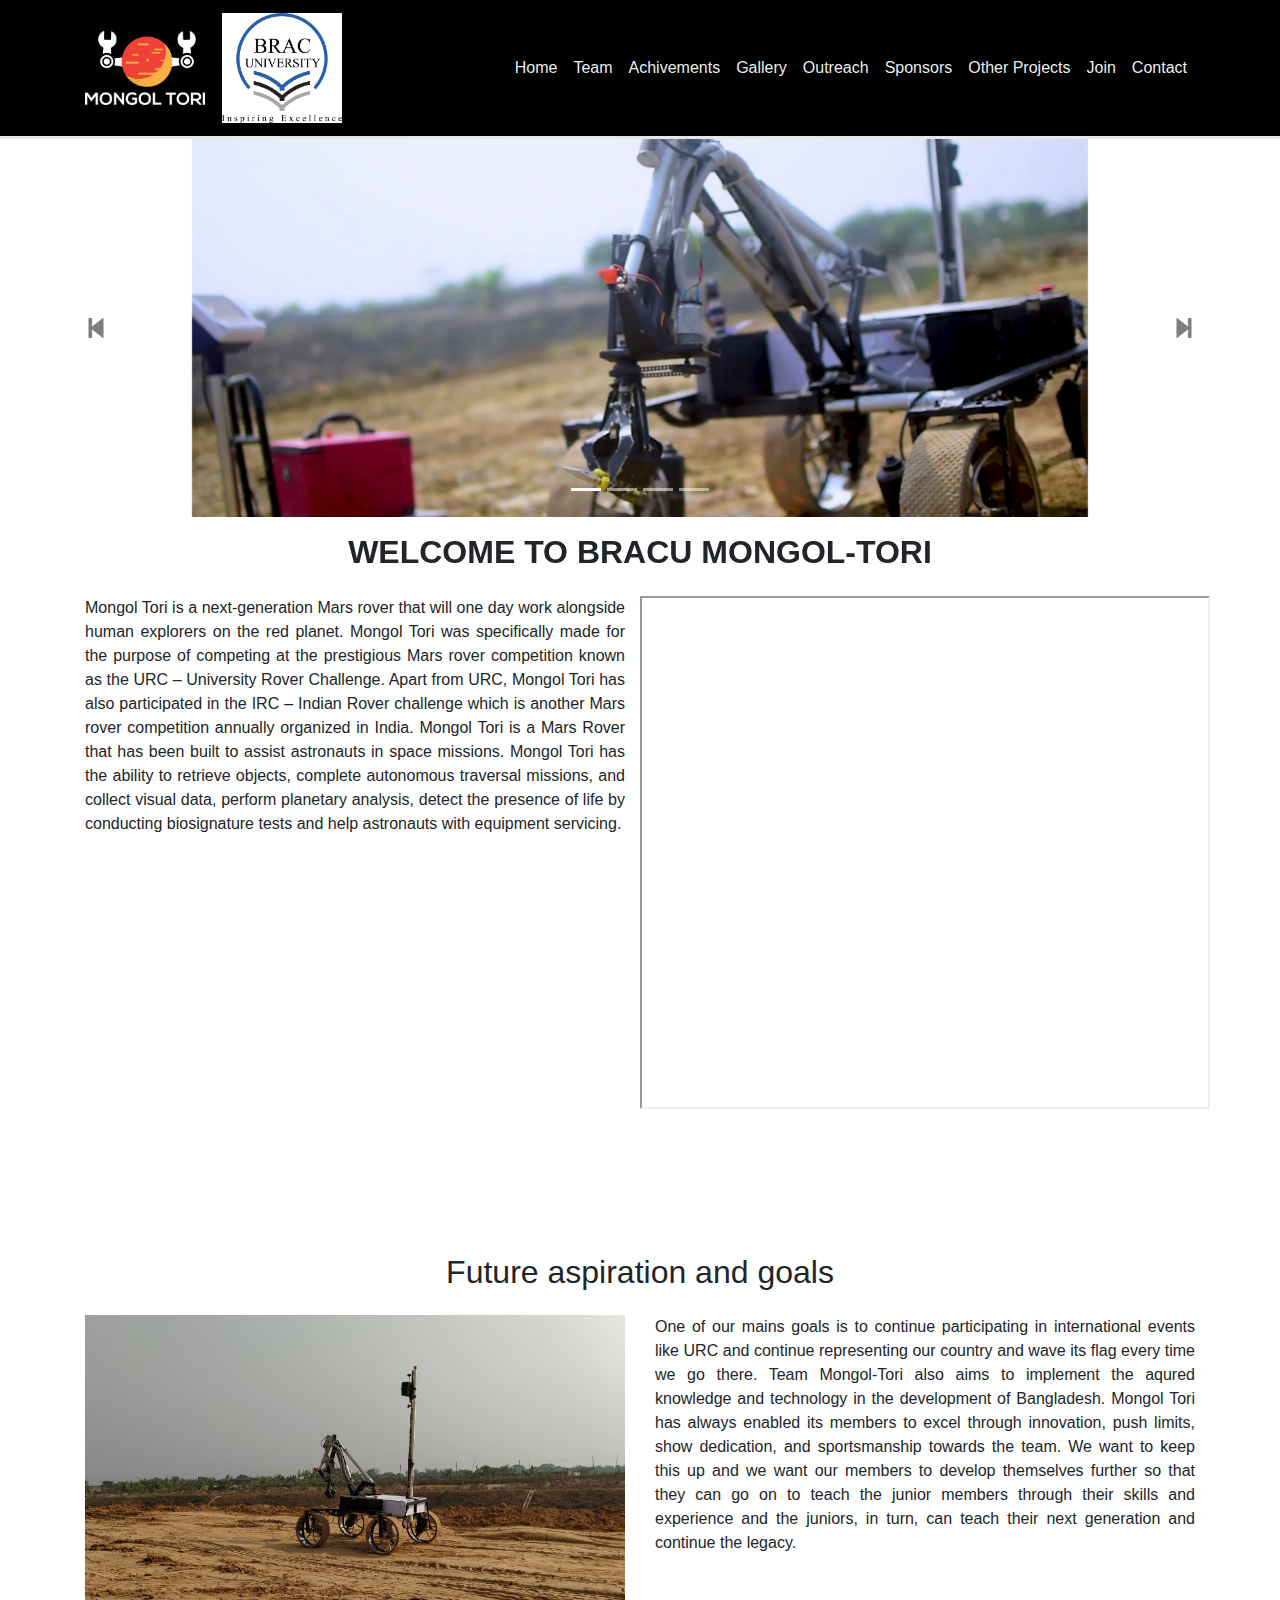
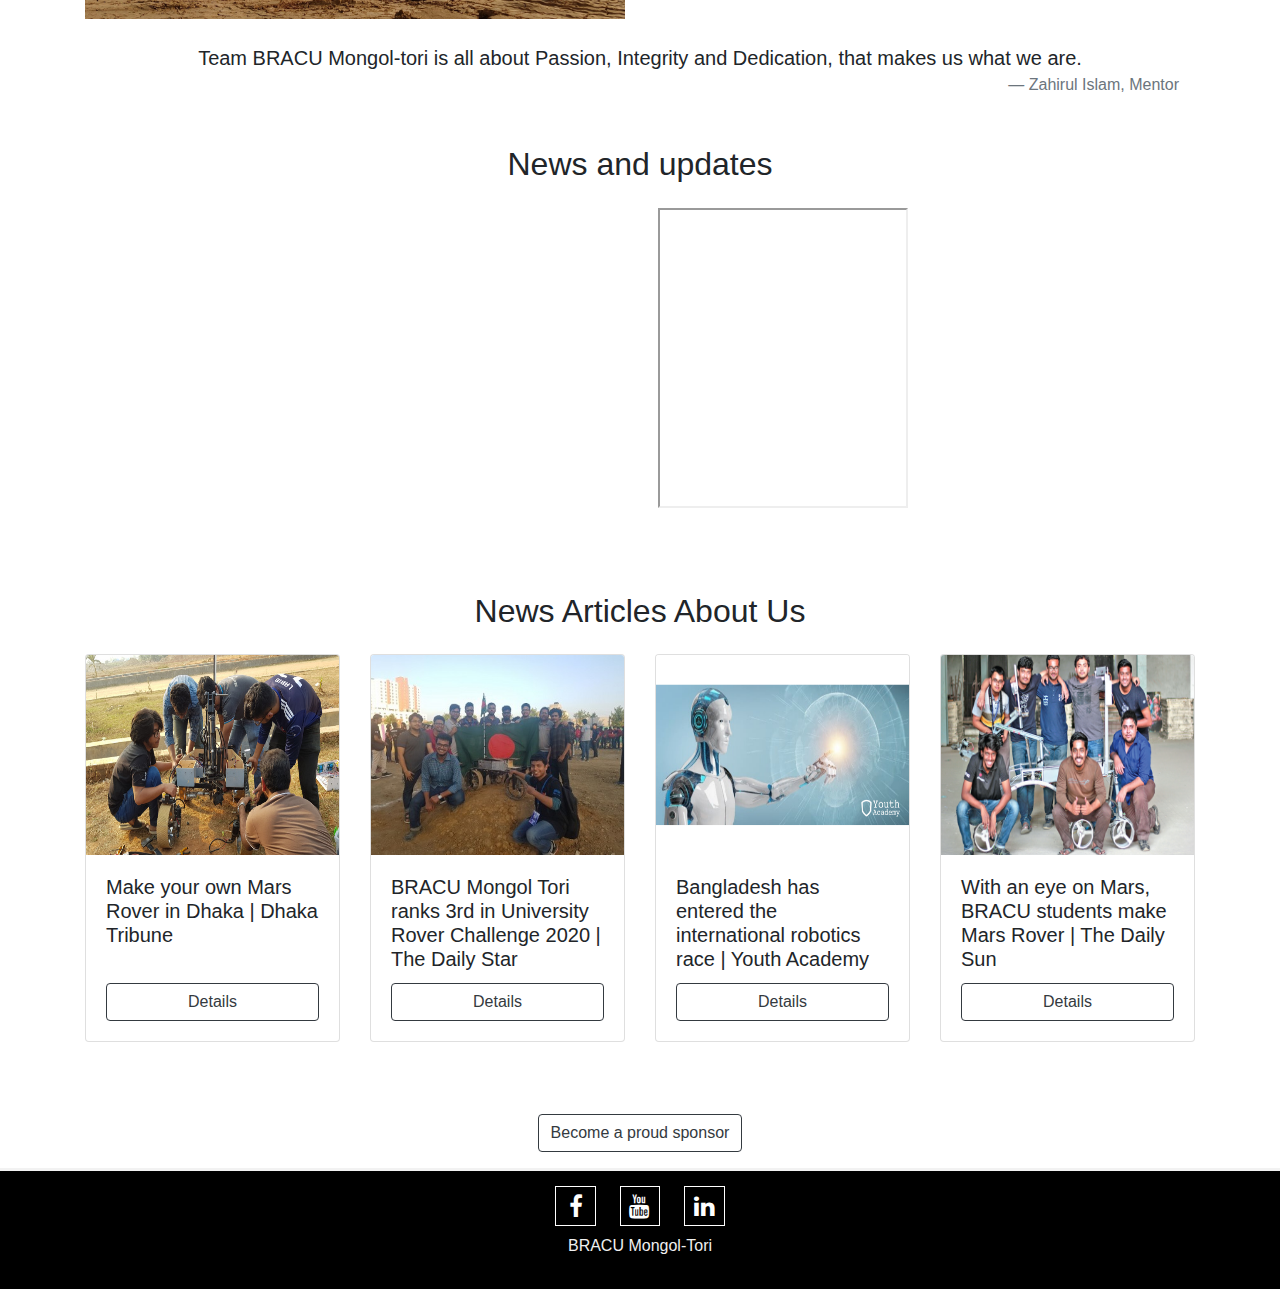
<file: index.html>
<!DOCTYPE html>
<html>
  <head>
    <title>Mongol Tori:home</title>

    <meta charset="utf-8">
    <meta name="viewport" content="width=device-width">
    <meta name="bracu mongol tori" content="website presentation">
    <meta name="keywords" content="about the team, rover, sponsors, recruitment, achivements">
    <meta name="author" content="MD Hashibul Islam">

    <link rel="shortcut icon" href="assets/images/favicon.ico" type="image/x-icon">
    <link rel="stylesheet" type="text/css" href="assets/css/bootstrap.css">
    <link rel="stylesheet" href="https://cdnjs.cloudflare.com/ajax/libs/font-awesome/4.7.0/css/font-awesome.min.css">
    <link rel="stylesheet" type="text/css" href="assets/css/styles.css">
  </head>

  <body>
    <header>
    <!--nav bar-->
      <nav class="navbar navbar-expand-lg navbar-dark">
        <div class="container">
          <a class="navbar-brand" href="index.html">
            <img src="assets/images/mtlogo.png" width="120px">
			&nbsp
			<img src="assets/images/bracu_logo.png" style="background-color:white;" width="120px">
          </a>
          <button class="navbar-toggler" type="button" data-toggle="collapse" data-target="#navbarNavDropdown" aria-controls="navbarNavDropdown" aria-expanded="false" aria-label="Toggle navigation">
            <span class="navbar-toggler-icon"></span>
          </button>
          <div class="collapse navbar-collapse" id="navbarNavDropdown">
            <ul class="navbar-nav ml-auto">
              <li class="nav-item ">
                <a class="nav-link" href="index.html">Home <span class="sr-only">(current)</span></a>
              </li>
              <li class="nav-item">
                <a class="nav-link" href="team.html">Team</a>
              </li>
              <li class="nav-item">
                <a class="nav-link" href="achivements.html">Achivements</a>
              </li>
              <li class="nav-item">
                <a class="nav-link" href="gallery.html">Gallery</a>
              </li>
              <li class="nav-item">
                <a class="nav-link" href="outreach.html">Outreach</a>
              </li>
              <li class="nav-item">
                <a class="nav-link" href="sponsor.html">Sponsors</a>
              </li>
			  
			  <li class="nav-item">
                <a class="nav-link" href="other_projects.html">Other Projects</a>
              </li>
              <li class="nav-item">
                <a class="nav-link" href="join.html">Join</a>
              </li>
              <li class="nav-item">
                <a class="nav-link" href="contact.php">Contact</a>
              </li>
              
            </ul>
          </div>
        </nav>
      </div> 
    </header>
	
	<style>
	.container1 {
  position: relative;
  overflow: hidden;
  width: 100%;
  padding-top: 56.25%; /* 16:9 Aspect Ratio (divide 9 by 16 = 0.5625) */
}

/* Then style the iframe to fit in the container div with full height and width */
.responsive-iframe {
  position: absolute;
  top: 0;
  left: 0;
  bottom: 0;
  right: 0;
  width: 100%;
  height: 80%;
}
	</style>
	
    <!--Carousel-->
    <section class="carousel">
      <div id="carouselExampleIndicators" class="carousel slide" data-ride="carousel">
        <ol class="carousel-indicators">
          <li data-target="#carouselExampleIndicators" data-slide-to="0" class="active"></li>
          <li data-target="#carouselExampleIndicators" data-slide-to="1"></li>
          <li data-target="#carouselExampleIndicators" data-slide-to="2"></li>
		  <li data-target="#carouselExampleIndicators" data-slide-to="3"></li>
		  
        </ol>
        <div class="carousel-inner">
          <div class="carousel-item active">
            <img class="img-fluid "  style="width:70%; margin: auto; display: flex;" height="400" src="assets/images/mt_rover_2020.png">
          </div>
          <div class="carousel-item">
            <img class="img-fluid "  style="width:70%; margin: auto; display: block;" height="400" src="assets/images/mt_team_2020.jpg" alt="Second slide">
          </div>
          <div class="carousel-item">
            <img class="img-fluid "  style="width:70%; margin: auto; display: block;" height="400" src="assets/images/mt_urc.jpg" alt="Third slide">
          </div>
		  <div class="carousel-item">
            <img class="img-fluid"  style="width:70%; margin: auto; display: block;" height="400" src="assets/images/home_1.jpg" alt="Fourth slide">
          </div>
		  
        </div>
        <a class="carousel-control-prev" href="#carouselExampleIndicators" role="button" data-slide="prev">
          <img src="assets/images/previous-button.png" width="20" height="20">
          <span class="sr-only">Previous</span>
        </a>
        <a class="carousel-control-next" href="#carouselExampleIndicators" role="button" data-slide="next">
          <img src="assets/images/next-button.png" width="20" height="20">
          <span class="sr-only">Next</span>
        </a>
      </div>
    </section>

    <!--about-->
    <section class="intro">
      <div class="container">
        <div class="row">
          <h2 class="col-12 text-center font-weight-bold p-3 heading">WELCOME TO BRACU MONGOL-TORI</h2>
        </div>
       <div class="row">
        <div class="col-lg-6 col-md-12 text_box">
          <p class="text-justify">Mongol Tori is a next-generation Mars rover that will one day work alongside human explorers on
            the red planet. Mongol Tori was specifically made for the purpose of competing at the prestigious
            Mars rover competition known as the URC – University Rover Challenge. Apart from URC, Mongol
            Tori has also participated in the IRC – Indian Rover challenge which is another Mars rover
            competition annually organized in India. Mongol Tori is a Mars Rover that has been built to assist
            astronauts in space missions. Mongol Tori has the ability to retrieve objects, complete autonomous
            traversal missions, and collect visual data, perform planetary analysis, detect the presence of life by
            conducting biosignature tests and help astronauts with equipment servicing.</p>
        </div>
        <div class="col-lg-6 col-md-12 container1">
          <iframe class="responsive-iframe" width="100%" height="100%"
            src="https://www.youtube.com/embed/ZlkIf5Dhgqk"> </iframe>
        </div>
       </div>
        
       <div class="row">
        <h2 class="col-12 text-center p-3 heading">Future aspiration and goals</h2>
       </div>
       
       <div class="row">
        <div class="col-lg-6 col-md-12">
          <img class="img-fluid" src="assets/images/mt_rover_3.jpg" height="300px">
        </div>
        <div class="col-lg-6 col-md-12 text_box">
          <p class="text-justify">One of our mains goals is to continue  participating in international events like URC and continue representing our
          country and wave its flag every time we go there. Team Mongol-Tori also aims to implement the aqured knowledge and technology in the development of Bangladesh. Mongol Tori has always enabled its members to excel
          through innovation, push limits, show dedication, and sportsmanship towards the team. We want to
          keep this up and we want our members to develop themselves further so that they can go on to teach
          the junior members through their skills and experience and the juniors, in turn, can teach their next
          generation and continue the legacy.</p>
        </div>
       </div>
       <blockquote class="blockquote text-center p-3 mt-2" >
        <p class="mb-0">Team BRACU Mongol-tori is all about Passion, Integrity and Dedication, that makes us what we are.</p>
        <footer class="blockquote-footer text-right">Zahirul Islam, Mentor</footer>
      </blockquote>
       
    </div>      
    </section>
    <!--news and updates-->
    <section class="news_updates container mb-3">
      <div class="row">
        <h2 class="col-12 text-center p-3 heading">News and updates</h2>
       </div>
      <div class="row" >
        <div class="col-lg-3 col-md-6 col-sm-12" style="margin:auto;padding-bottom:20px;">
          <iframe src="https://www.facebook.com/plugins/post.php?href=https%3A%2F%2Fwww.facebook.com%2Fbracumongoltori%2Fposts%2F1057413148121924&show_text=true&width=500" width="250" height="300" style="border:none;overflow:hidden; display:block; margin:auto;">" scrolling="no" frameborder="0" allowfullscreen="true" allow="autoplay; clipboard-write; encrypted-media; picture-in-picture; web-share"></iframe>
        </div>
        <div class="col-lg-3 col-md-6 col-sm-12" style="margin:auto;padding-bottom:20px;">
          <iframe src="https://www.facebook.com/plugins/post.php?href=https%3A%2F%2Fwww.facebook.com%2Fbracumongoltori%2Fposts%2F1053782555151650&show_text=true&width=500" width="250" height="300" style="border:none;overflow:hidden; display:block;margin:auto;">" scrolling="no" frameborder="0" allowfullscreen="true" allow="autoplay; clipboard-write; encrypted-media; picture-in-picture; web-share"></iframe>
        </div>
        <div class="col-lg-3 col-md-6 col-sm-12" style="margin:auto;padding-bottom:20px;">
          <iframe width="250" height="300" src="https://www.youtube.com/embed/2oXj6f-N9iI" title="YouTube video player" style="display:block;margin:auto;">" frameborder="0" allow="accelerometer; autoplay; clipboard-write; encrypted-media; gyroscope; picture-in-picture" allowfullscreen></iframe>
        </div>
        <div class="col-lg-3 col-md-6 col-sm-12" style="margin:auto;padding-bottom:20px;">
          <iframe src="https://www.facebook.com/plugins/post.php?href=https%3A%2F%2Fwww.facebook.com%2Fbracumongoltori%2Fposts%2F919068288623078&show_text=true&width=500" width="250" height="300" style="border:none;overflow:hidden; display:block;margin:auto;">" scrolling="no" frameborder="0" allowfullscreen="true" allow="autoplay; clipboard-write; encrypted-media; picture-in-picture; web-share"></iframe>
        </div>
		
      <div class="row m-3">
        <!-- <div class="col text-center">
          <a href="#" class="btn btn-outline-dark mx-auto">View all</a>
        </div> -->
      </div>
      
    </section>

    <!--news articles-->
    <section class="news_article container mb-3">
      <div class="row">
        <h2 class="col-12 text-center p-3 heading">News Articles About Us</h2>
       </div>
      <div class="row">
        <div class="col-lg-3 col-md-6 col-sm-12">
          <div class="card h-100">
            <img src="assets/images/mars_1.jpg" class="card-img-top" height="200" alt="...">
            <div class="card-body d-flex flex-column ">
              <h5 class="card-title">Make your own Mars Rover in Dhaka | Dhaka Tribune</h5>
              
              <a href="https://www.tbsnews.net/feature/pursuit/make-your-own-mars-rover-dhaka-248245" class="btn btn-outline-dark mt-auto">Details</a>
            </div>
          </div>
        </div>
        <div class="col-lg-3 col-md-6 col-sm-12">
          <div class="card h-100">
            <img src="assets/images/mongol_tori_0.jpg" class="card-img-top" height="200" alt="...">
            <div class="card-body d-flex flex-column ">
              <h5 class="card-title">BRACU Mongol Tori ranks 3rd in University Rover Challenge 2020 | The Daily Star</h5>
              
              <a href="https://www.tbsnews.net/feature/pursuit/make-your-own-mars-rover-dhaka-248245" class="btn btn-outline-dark mt-auto">Details</a>
            </div>
          </div>
        </div>
        <div class="col-lg-3 col-md-6 col-sm-12">
          <div class="card h-100">
            <img src="assets/images/Robotics-1080x630.png" class="card-img-top" height="200" alt="...">
            <div class="card-body d-flex flex-column ">
              <h5 class="card-title">Bangladesh has entered the international robotics race | Youth Academy</h5>
              <a href="https://youth.digital/bangladesh-has-entered-the-international-robotics-race/" class="btn btn-outline-dark mt-auto">Details</a>
            </div>
          </div>
        </div>
        <div class="col-lg-3 col-md-6 col-sm-12">
          <div class="card h-100">
            <img src="assets/images/Daily-Sun-42-01-09-04-2017.webp" class="card-img-top" height="200" alt="...">
            <div class="card-body d-flex flex-column ">
              <h5 class="card-title">With an eye on Mars, BRACU students make Mars Rover | The Daily Sun</h5>
              <a href="https://www.daily-sun.com/arcprint/details/218222/With-an-eye-on-Mars-BRACU-students-make-Mars-Rover/2017-04-09" class="btn btn-outline-dark mt-auto">Details</a>
            </div>
          </div>
        </div>
		
      </div>
      <div class="row m-3">
        <!-- <div class="col text-center">
          <a href="#" class="btn btn-outline-dark mx-auto">View all</a>
        </div>
      </div> -->
    </section>
    <br>

    <section>
      <div class="row my-3 container mx-auto">
        <div class="col-12 text-center">
          <a href="contact.php" class="btn btn-outline-dark mx-auto">Become a proud sponsor</a>
        </div>
        
      </div>
    </section>

    <footer class="footer ">
      <a href="https://www.facebook.com/bracumongoltori/" target="_blank" class="fa fa-facebook"></a>
      <a href="https://www.youtube.com/channel/UCc2N93zxSEi8roo1JZ_YVZg" target="_blank" class="fa fa-youtube"></a>
	  <a href="https://www.linkedin.com/company/bracu-mongol-tori/" target="_blank" class="fa fa-linkedin"></a>
      <p class="mt-2">BRACU Mongol-Tori</p>
    </footer>
     <!-- Optional JavaScript -->
    <!-- jQuery first, then Popper.js, then Bootstrap JS -->
    <script src="https://code.jquery.com/jquery-3.5.1.slim.min.js" integrity="sha384-DfXdz2htPH0lsSSs5nCTpuj/zy4C+OGpamoFVy38MVBnE+IbbVYUew+OrCXaRkfj" crossorigin="anonymous"></script>
    <script src="https://cdn.jsdelivr.net/npm/popper.js@1.16.0/dist/umd/popper.min.js" integrity="sha384-Q6E9RHvbIyZFJoft+2mJbHaEWldlvI9IOYy5n3zV9zzTtmI3UksdQRVvoxMfooAo" crossorigin="anonymous"></script>
    <script src="assets/js/my.js"></script>
    <script src="https://stackpath.bootstrapcdn.com/bootstrap/4.5.0/js/bootstrap.min.js" integrity="sha384-OgVRvuATP1z7JjHLkuOU7Xw704+h835Lr+6QL9UvYjZE3Ipu6Tp75j7Bh/kR0JKI" crossorigin="anonymous"></script>
  </body>
</html>
</file>
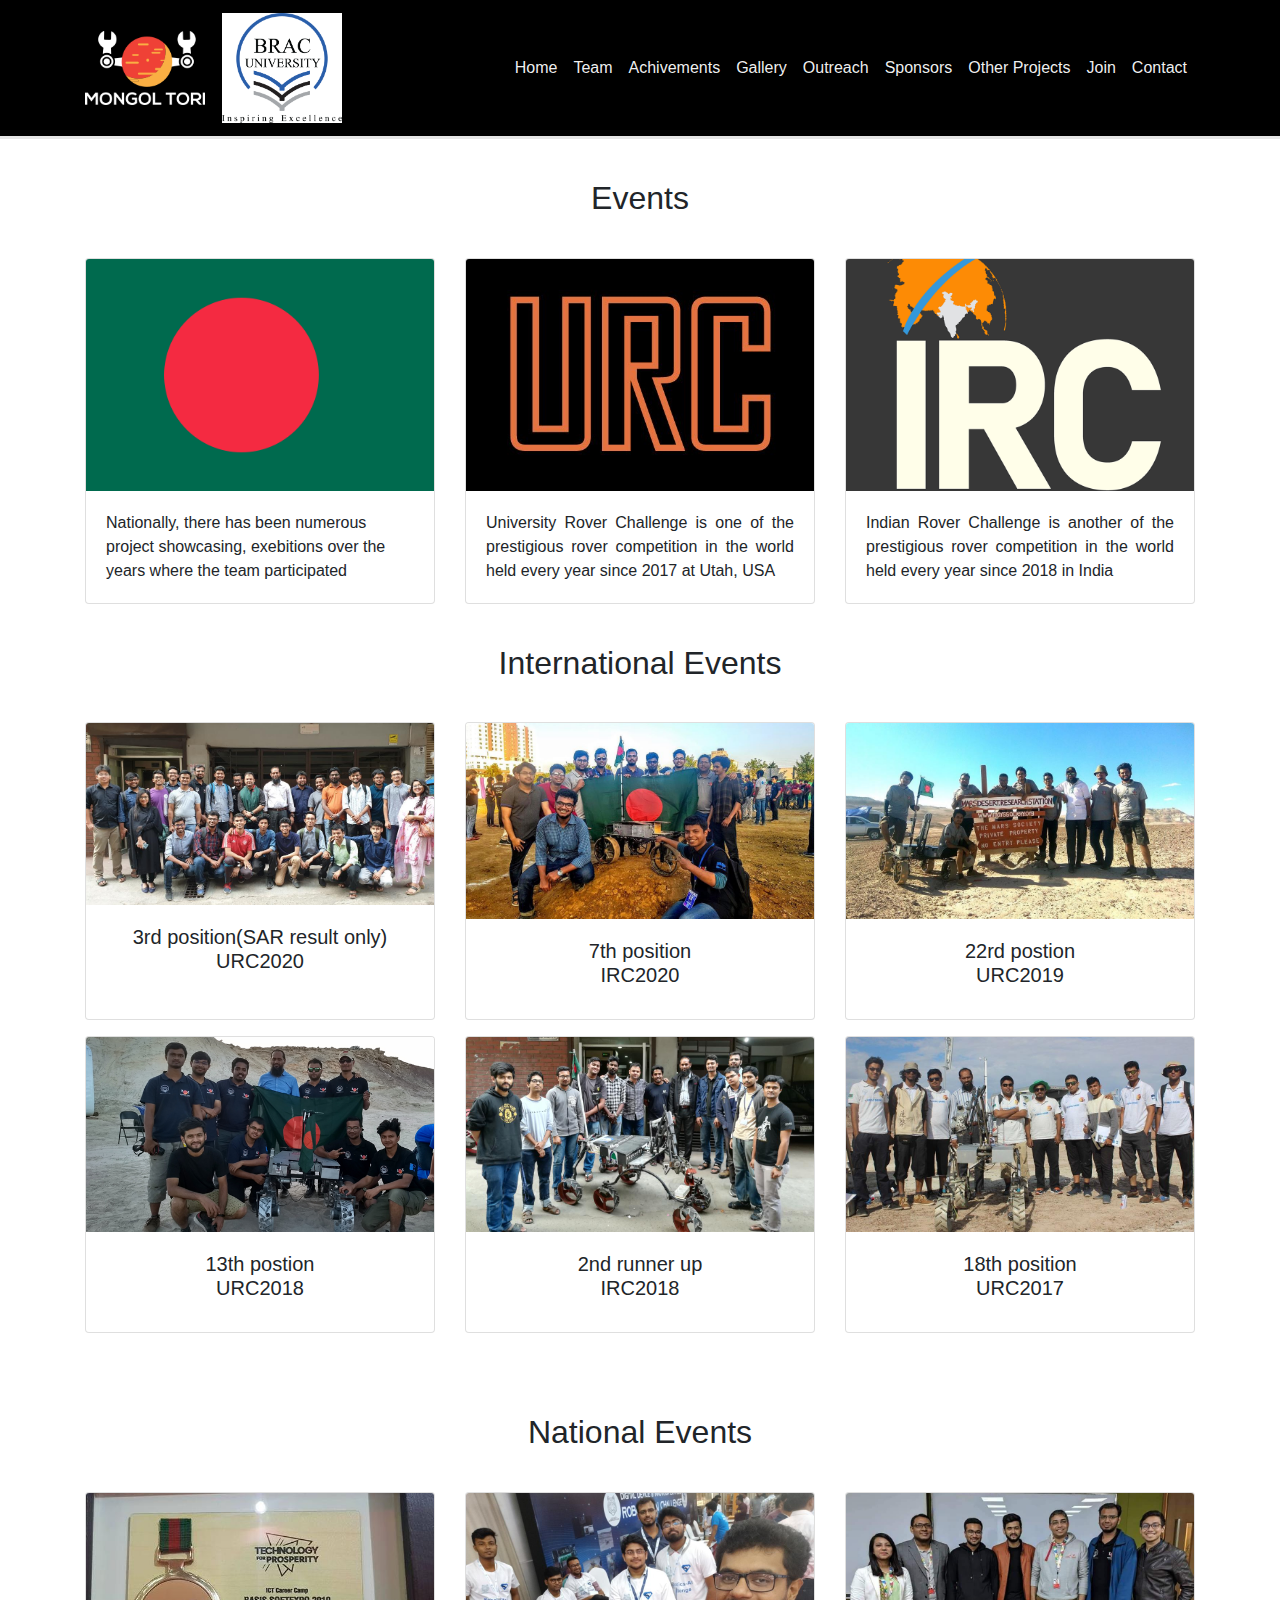
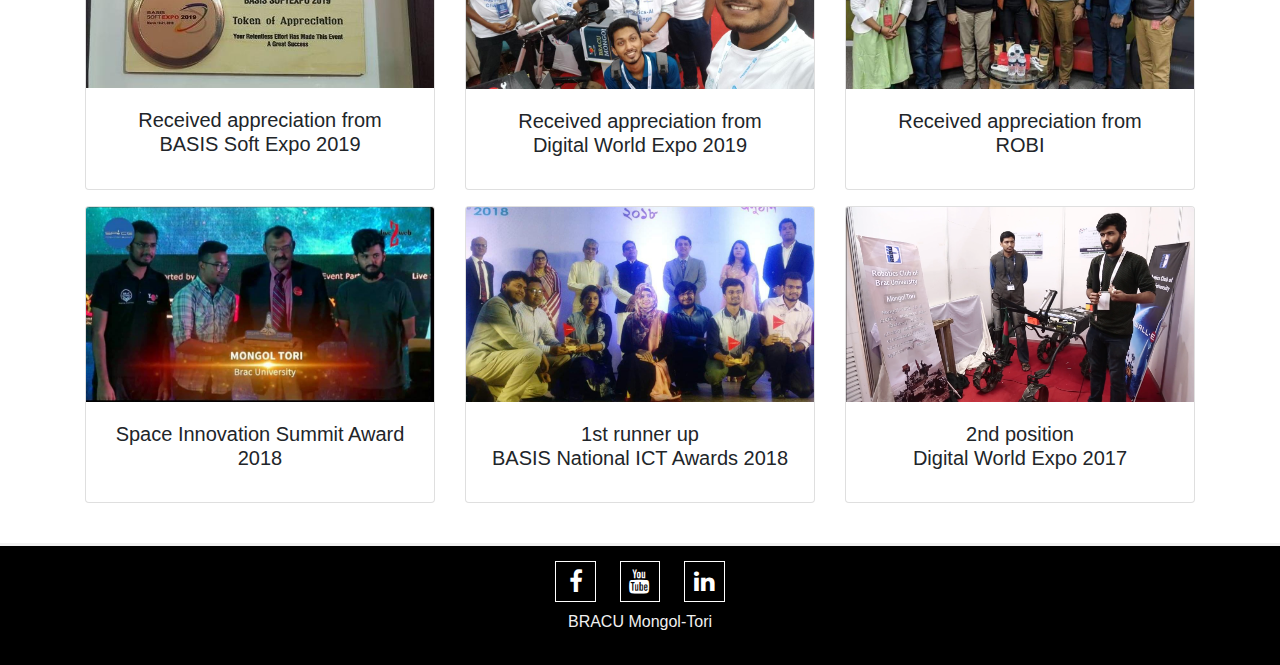
<file: achivements.html>
<!DOCTYPE html>
<html>
  <head>
    <title>Mongol Tori:Achivement</title>

    <meta charset="utf-8">
    <meta name="viewport" content="width=device-width">
    <meta name="bracu mongol tori" content="website presentation">
    <meta name="keywords" content="about the team, rover, sponsors, recuitment, achivements">
    <meta name="author" content="MD Hashibul Islam">

    <link rel="shortcut icon" href="assets/images/favicon.ico" type="image/x-icon">
    <link rel="stylesheet" type="text/css" href="assets/css/bootstrap.css">
    <link rel="stylesheet" href="https://cdnjs.cloudflare.com/ajax/libs/font-awesome/4.7.0/css/font-awesome.min.css">
    <link rel="stylesheet" type="text/css" href="assets/css/styles.css">
  </head>

  <body>
    <header>
    <!--nav bar-->
      <nav class="navbar navbar-expand-lg navbar-dark">
        <div class="container">
          <a class="navbar-brand" href="index.html">
            <img src="assets/images/mtlogo.png" width="120px">
			&nbsp
			<img src="assets/images/bracu_logo.png" style="background-color:white;" width="120px">
          </a>
          <button class="navbar-toggler" type="button" data-toggle="collapse" data-target="#navbarNavDropdown" aria-controls="navbarNavDropdown" aria-expanded="false" aria-label="Toggle navigation">
            <span class="navbar-toggler-icon"></span>
          </button>
          <div class="collapse navbar-collapse" id="navbarNavDropdown">
            <ul class="navbar-nav ml-auto">
              <li class="nav-item ">
                <a class="nav-link" href="index.html">Home <span class="sr-only">(current)</span></a>
              </li>
              <li class="nav-item">
                <a class="nav-link" href="team.html">Team</a>
              </li>
              <li class="nav-item">
                <a class="nav-link" href="achivements.html">Achivements</a>
              </li>
              <li class="nav-item">
                <a class="nav-link" href="gallery.html">Gallery</a>
              </li>
              <li class="nav-item">
                <a class="nav-link" href="Outreach.html">Outreach</a>
              </li>
              <li class="nav-item">
                <a class="nav-link" href="sponsor.html">Sponsors</a>
              </li>
			  <li class="nav-item">
                <a class="nav-link" href="other_projects.html">Other Projects</a>
              </li>
              <li class="nav-item">
                <a class="nav-link" href="join.html">Join</a>
              </li>
              <li class="nav-item">
                <a class="nav-link" href="contact.php">Contact</a>
              </li>
              
            </ul>
          </div>
        </nav>
      </div> 
    </header>
    <!--event selection-->
    <section class="event container mt-4">
      <div class="row">
        <h2 class="col-12 text-center p-3 heading">Events</h2>
      </div>
      <div class="row mt-3">
        <div class="col-lg-4 col-md-4 col-sm-12">
          <div class="card h-100">
           
              <img src="assets/images/BD_flag.png" class="card-img-top" alt="...">
            
            <div class="card-body d-flex flex-column ">
              <p class="card-text">Nationally, there has been numerous project showcasing, exebitions over the years where the team participated</p>
            </div>
          </div>
        </div>
        <div class="col-lg-4 col-md-4 col-sm-12">
          <div class="card h-100">
            
              <img src="assets/images/urc_logo.jpg" class="card-img-top" alt="...">
            
            <div class="card-body d-flex flex-column ">
              <p class="card-text text-justify">University Rover Challenge is one of the prestigious rover competition in the world held every year since 2017 at Utah, USA</p>
            </div>
          </div>
        </div>
        <div class="col-lg-4 col-md-4 col-sm-12">
          <div class="card h-100">
            
              <img src="assets/images/irc_logo.png" class="card-img-top" alt="...">
            
            <div class="card-body d-flex flex-column ">
              <p class="card-text text-justify">Indian Rover Challenge is another of the prestigious rover competition in the world held every year since 2018 in India</p>
            </div>
          </div>
        </div>
      </div>
	  
	  <!--urc-->  
	  &nbsp &nbsp
      <section id="urc">
        <div class="row">
          <h2 class="col-12 text-center p-3 heading">International Events</h2>
        </div>
        <div class="row mt-3">
         
          <div class="col-lg-4 col-md-4 col-sm-6 mb-3">
            <div class="card h-100">
              
                <img src="assets/images/mt_urc2020.jpg" class="card-img-top" alt="...">
              
              <div class="card-body d-flex flex-column ">
                <h5 class="card-title text-center">3rd position(SAR result only)<br>URC2020</h5>
              </div>
            </div>
          </div>
		  
		  <div class="col-lg-4 col-md-4 col-sm-6 mb-3">
            <div class="card h-100">
              
                <img src="assets/images/irc2020_7th.jpg" class="card-img-top" alt="...">
              
              <div class="card-body d-flex flex-column ">
                <h5 class="card-title text-center">7th position<br>IRC2020</h5>
              </div>
            </div>
          </div>
		  
		  <div class="col-lg-4 col-md-4 col-sm-6 mb-3">
            <div class="card h-100">
              
                <img src="assets/images/mt_urc2019.jpg" class="card-img-top" alt="...">
              
              <div class="card-body d-flex flex-column ">
                <h5 class="card-title text-center">22rd postion<br>URC2019</h5>
              </div>
            </div>
          </div>
		  
		  <div class="col-lg-4 col-md-4 col-sm-6 mb-3">
            <div class="card h-100">
              
                <img src="assets/images/mt_urc2018.png" class="card-img-top" alt="...">
              
              <div class="card-body d-flex flex-column ">
                <h5 class="card-title text-center">13th postion<br>URC2018</h5>
              </div>
            </div>
          </div>
		  
		  <div class="col-lg-4 col-md-4 col-sm-6 mb-3">
            <div class="card h-100">
              
                <img src="assets/images/mt_irc2018.jpg" class="card-img-top" alt="...">
              
              <div class="card-body d-flex flex-column ">
                <h5 class="card-title text-center">2nd runner up<br>IRC2018</h5>
              </div>
            </div>
          </div>

		<div class="col-lg-4 col-md-4 col-sm-6 mb-3">
            <div class="card h-100">
              
                <img src="assets/images/mt_urc2017.jpg" class="card-img-top" alt="...">
              
              <div class="card-body d-flex flex-column ">
                <h5 class="card-title text-center">18th position<br>URC2017</h5>
              </div>
            </div>
          </div>
        </div>
      </section> 
	  
      <!--national-->
      <section id="national" class="mt-5" >
        <div class="row">
          <h2 class="col-12 text-center p-3 heading">National Events</h2>
        </div>
        <div class="row mt-3">
          
          <div class="col-lg-4 col-md-4 col-sm-6 mb-3">
            <div class="card h-100">
             
                <img src="assets/images/mt_national_basisEx.jpg" class="card-img-top" alt="...">
              
              <div class="card-body d-flex flex-column ">
                <h5 class="card-title text-center">Received appreciation from<br>BASIS Soft Expo 2019</h5>
              </div>
            </div>
          </div>
          <div class="col-lg-4 col-md-4 col-sm-6 mb-3">
            <div class="card h-100">
              
                <img src="assets/images/mt_national_digialEx.jpg" class="card-img-top" alt="...">
              
              <div class="card-body d-flex flex-column ">
                <h5 class="card-title text-center">Received appreciation from<br>Digital World Expo 2019</h5>
              </div>
            </div>
          </div>
		  <div class="col-lg-4 col-md-4 col-sm-6 mb-3">
            <div class="card h-100">
              
                <img src="assets/images/mt_national_robi.jpg" class="card-img-top" alt="...">
              
              <div class="card-body d-flex flex-column ">
                <h5 class="card-title text-center">Received appreciation from<br>ROBI</h5>
              </div>
            </div>
          </div>
		  <div class="col-lg-4 col-md-4 col-sm-6 mb-3">
            <div class="card h-100">
              
                <img src="assets/images/mt_national_space.jpg" class="card-img-top" alt="...">
              
              <div class="card-body d-flex flex-column ">
                <h5 class="card-title text-center">Space Innovation Summit Award 2018</h5>
              </div>
            </div>
          </div>
		   <div class="col-lg-4 col-md-4 col-sm-6 mb-3">
            <div class="card h-100">
             
                <img src="assets/images/mt_national_basis.jpg" class="card-img-top" alt="...">
              
              <div class="card-body d-flex flex-column ">
                <h5 class="card-title text-center">1st runner up<br>BASIS National ICT Awards 2018</h5>
              </div>
            </div>
          </div>
		  <div class="col-lg-4 col-md-4 col-sm-6 mb-3">
            <div class="card h-100">
              
                <img src="assets/images/mt_digital17.png" class="card-img-top" alt="...">
              
              <div class="card-body d-flex flex-column ">
                <h5 class="card-title text-center">2nd position<br>Digital World Expo 2017</h5>
              </div>
            </div>
          </div>
        </div>
      </section>  
        
      <!--irc-->
      <!-- <section id="irc">
        <div class="row">
          <h2 class="col-12 text-center p-3 heading">Indian Rover Challenge</h2>
        </div>
        <div class="row mt-3">
          
		  
		  
          
      </section>     -->   
    </section>
    
    <br>
    <!-- <section>
      <div class="row my-3 container mx-auto">
        <div class="col-6 text-right">
          <a href="#" class="btn btn-outline-dark mx-auto">Become a proud sponsor</a>
        </div>
        <div class="col-6">
          <a href="#" class="btn btn-outline-dark mx-auto">Join us on the jouney</a>
        </div>
      </div>
    </section> -->

    <footer class="footer ">
      <a href="https://www.facebook.com/bracumongoltori/" target="_blank" class="fa fa-facebook"></a>
      <a href="https://www.youtube.com/channel/UCc2N93zxSEi8roo1JZ_YVZg" target="_blank" class="fa fa-youtube"></a>
	  <a href="https://www.linkedin.com/company/bracu-mongol-tori/" target="_blank" class="fa fa-linkedin"></a>
      <p class="mt-2">BRACU Mongol-Tori</p>
    </footer>
     <!-- Optional JavaScript -->
    <!-- jQuery first, then Popper.js, then Bootstrap JS -->
    <script src="https://code.jquery.com/jquery-3.5.1.slim.min.js" integrity="sha384-DfXdz2htPH0lsSSs5nCTpuj/zy4C+OGpamoFVy38MVBnE+IbbVYUew+OrCXaRkfj" crossorigin="anonymous"></script>
    <script src="https://cdn.jsdelivr.net/npm/popper.js@1.16.0/dist/umd/popper.min.js" integrity="sha384-Q6E9RHvbIyZFJoft+2mJbHaEWldlvI9IOYy5n3zV9zzTtmI3UksdQRVvoxMfooAo" crossorigin="anonymous"></script>
    <script src="https://stackpath.bootstrapcdn.com/bootstrap/4.5.0/js/bootstrap.min.js" integrity="sha384-OgVRvuATP1z7JjHLkuOU7Xw704+h835Lr+6QL9UvYjZE3Ipu6Tp75j7Bh/kR0JKI" crossorigin="anonymous"></script>
  </body>
</html>
</file>
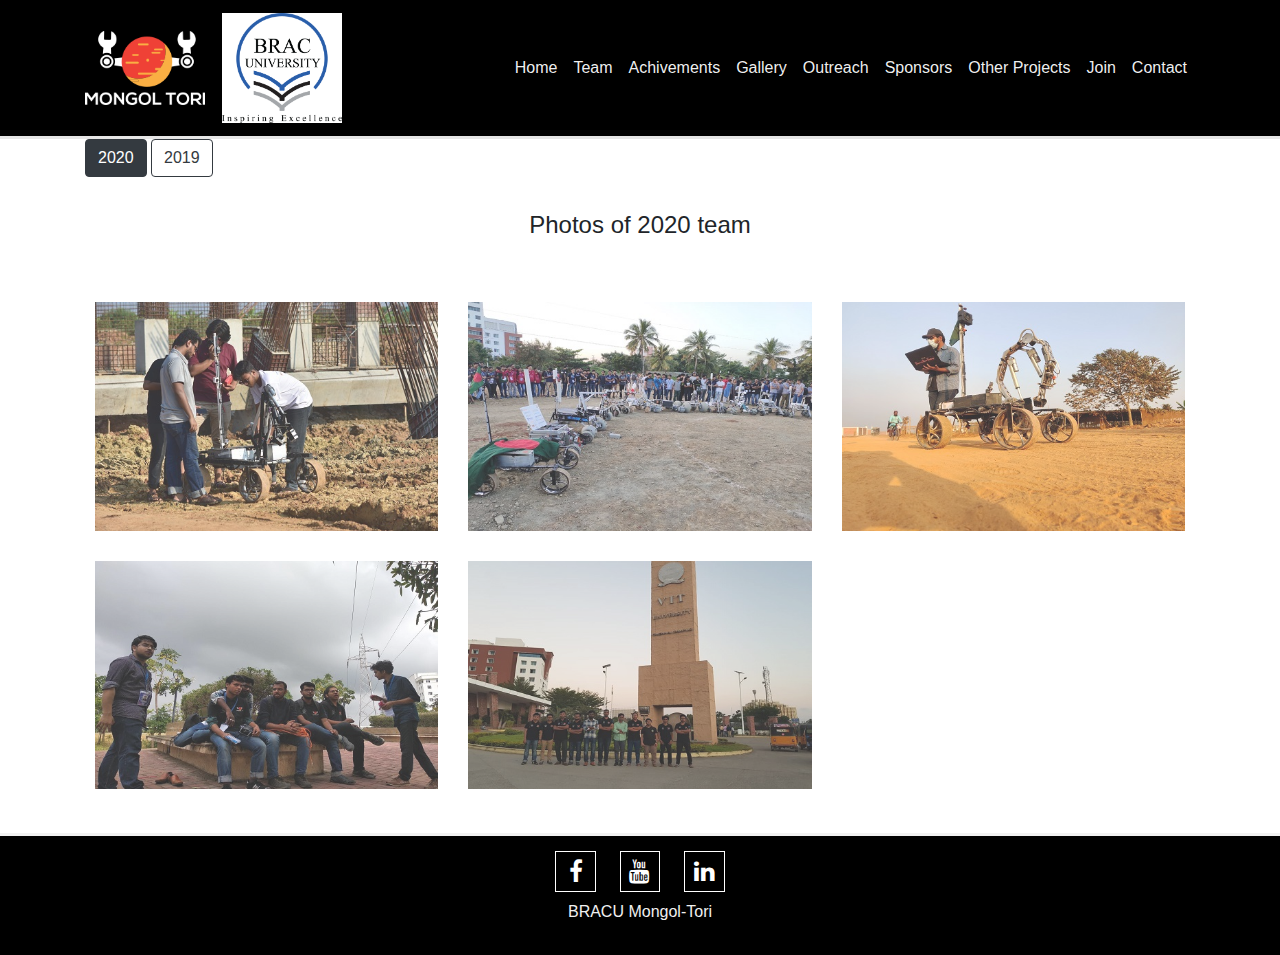
<file: gallery.html>
<!DOCTYPE html>
<html>
  <head>
    <title>Mongol Tori:gallery</title>

    <meta charset="utf-8">
    <meta name="viewport" content="width=device-width">
    <meta name="bracu mongol tori" content="website presentation">
    <meta name="keywords" content="about the team, rover, sponsors, recuitment, achivements">
    <meta name="author" content="MD Hashibul Islam">

    <link rel="shortcut icon" href="assets/images/favicon.ico" type="image/x-icon">
    <link rel="stylesheet" type="text/css" href="assets/css/bootstrap.css">
    <link rel="stylesheet" href="https://cdnjs.cloudflare.com/ajax/libs/font-awesome/4.7.0/css/font-awesome.min.css">
    <link rel="stylesheet" type="text/css" href="assets/css/styles.css">
    
  </head>
	<style>
* {
  box-sizing: border-box;
}

/* Create three equal columns that floats next to each other */
.column1 {
  float: left;
  width: 100%;
  padding: 10px; 
}

/* Clear floats after the columns */
.row:after {
  content: "";
  display: table;
  clear: both;
}
</style>
  <body>
    <header>
    <!--nav bar-->
      <nav class="navbar navbar-expand-lg navbar-dark">
        <div class="container">
          <a class="navbar-brand" href="index.html">
            <img src="assets/images/mtlogo.png" width="120px">
			&nbsp
			<img src="assets/images/bracu_logo.png" style="background-color:white;" width="120px">
          </a>
          <button class="navbar-toggler" type="button" data-toggle="collapse" data-target="#navbarNavDropdown" aria-controls="navbarNavDropdown" aria-expanded="false" aria-label="Toggle navigation">
            <span class="navbar-toggler-icon"></span>
          </button>
          <div class="collapse navbar-collapse" id="navbarNavDropdown">
            <ul class="navbar-nav ml-auto">
              <li class="nav-item ">
                <a class="nav-link" href="index.html">Home <span class="sr-only">(current)</span></a>
              </li>
              <li class="nav-item">
                <a class="nav-link" href="team.html">Team</a>
              </li>
              <li class="nav-item">
                <a class="nav-link" href="achivements.html">Achivements</a>
              </li>
              <li class="nav-item">
                <a class="nav-link" href="gallery.html">Gallery</a>
              </li>
              <li class="nav-item">
                <a class="nav-link" href="outreach.html">Outreach</a>
              </li>
              <li class="nav-item">
                <a class="nav-link" href="sponsor.html">Sponsors</a>
              </li>
			  <li class="nav-item">
                <a class="nav-link" href="other_projects.html">Other Projects</a>
              </li>
              <li class="nav-item">
                <a class="nav-link" href="join.html">Join</a>
              </li>
              <li class="nav-item">
                  <a class="nav-link" href="contact.php">Contact</a>
              </li>
              
            </ul>
          </div>
        </nav>
      </div> 
    </header>
  <!--image gallery-->
  <section class="galleryd container">
    <div id="myBtnContainer">
      <button class="btn btn-outline-dark active" onclick="filterSelection('act')"> 2020</button>
      <button class="btn btn-outline-dark" onclick="filterSelection('2019')"> 2019</button>
      <!-- <button class="btn btn-outline-dark" onclick="filterSelection('2018')"> 2018</button>
      <button class="btn btn-outline-dark" onclick="filterSelection('2017')"> 2017</button>
      <button class="btn btn-outline-dark" onclick="filterSelection('2016')"> 2016</button> -->
    </div>
    
    
    <div class="row">
      <div class="col-12 my-4 column act" style="padding:10px;">
        <h4 class="text-center">Photos of 2020 team</h4>
      </div>
      <div class="container">
        <div class="gallery column act"   >
      
          <div class="column1"><img src="assets/gallery_1/mt201.jpg" alt=""  class="img-fluid gallery-img" >	</div>	
          <div class="column1"><img src="assets/gallery_1/mt202.jpg"  alt=""  class="img-fluid gallery-img" ></div>
          <div class="column1"><img src="assets/gallery_1/mt203.jpg"  alt=""  class="img-fluid gallery-img" ></div>
          <div class="column1"><img src="assets/gallery_1/mt205.jpg"  alt=""  class="img-fluid gallery-img" ></div>
		  <div class="column1"><img src="assets/images/mt207.jpg"  alt=""  class="img-fluid gallery-img" ></div>
        </div> 
      </div>
    </div>
	
    <div class="row">
      <div class="col-12 my-4  column 2019">
        <h4 class="text-center">Photos of 2019 team</h4>
      </div>  
      <div class="container">
        <div class="gallery column 2019" >
          <div class="column1"> <img src="assets/gallery_1/mt191.jpg"  alt=""  class=" gallery-img"></div>
          <div class="column1"> <img src="assets/gallery_1/mt192.jpg"  alt=""  class=" gallery-img" ></div>		
          <div class="column1"> <img src="assets/gallery_1/mt193.jpg"  alt=""  class=" gallery-img" ></div>
		  
        </div> 
      </div>
    
    </div>
    <div id="myModal" class="modal fade" role="dialog">
      <div class="modal-dialog modal-lg">
        <div class="modal-content">
          <div class="modal-body">
          </div>
        </div>
      </div>
    </div>
    
  
    

    <!--<div class="row">
      <div class="column mt20">
        <div class="content">
          <img src="assets/galary/MT20/mt201.jpg" alt="mt20" style="width:100%">
        </div>
      </div>-->
      
  </section>
    


   <!--sponsor/join button-->
    <br>
    <!-- <section>
      <div class="row my-3">
        <div class="col-6 text-right">
          <a href="#" class="btn btn-outline-dark mx-auto">Become a proud sponsor</a>
        </div>
        <div class="col-6">
          <a href="#" class="btn btn-outline-dark mx-auto">Join us on the jouney</a>
        </div>
      </div>
    </section> -->

    <footer class="footer ">
      <a href="https://www.facebook.com/bracumongoltori/" target="_blank" class="fa fa-facebook"></a>
      <a href="https://www.youtube.com/channel/UCc2N93zxSEi8roo1JZ_YVZg" target="_blank" class="fa fa-youtube"></a>
	  <a href="https://www.linkedin.com/company/bracu-mongol-tori/" target="_blank" class="fa fa-linkedin"></a>
      <p class="mt-2">BRACU Mongol-Tori</p>
    </footer>
     <!-- Optional JavaScript -->
    <!-- jQuery first, then Popper.js, then Bootstrap JS -->
    
    <script src="https://code.jquery.com/jquery-3.5.1.slim.min.js" integrity="sha384-DfXdz2htPH0lsSSs5nCTpuj/zy4C+OGpamoFVy38MVBnE+IbbVYUew+OrCXaRkfj" crossorigin="anonymous"></script>
    <script src="https://cdn.jsdelivr.net/npm/popper.js@1.16.0/dist/umd/popper.min.js" integrity="sha384-Q6E9RHvbIyZFJoft+2mJbHaEWldlvI9IOYy5n3zV9zzTtmI3UksdQRVvoxMfooAo" crossorigin="anonymous"></script>
    <script src="assets/js/my.js"></script>
    <script src="https://stackpath.bootstrapcdn.com/bootstrap/4.5.0/js/bootstrap.min.js" integrity="sha384-OgVRvuATP1z7JjHLkuOU7Xw704+h835Lr+6QL9UvYjZE3Ipu6Tp75j7Bh/kR0JKI" crossorigin="anonymous"></script>
    
  </body>
</html>
</file>
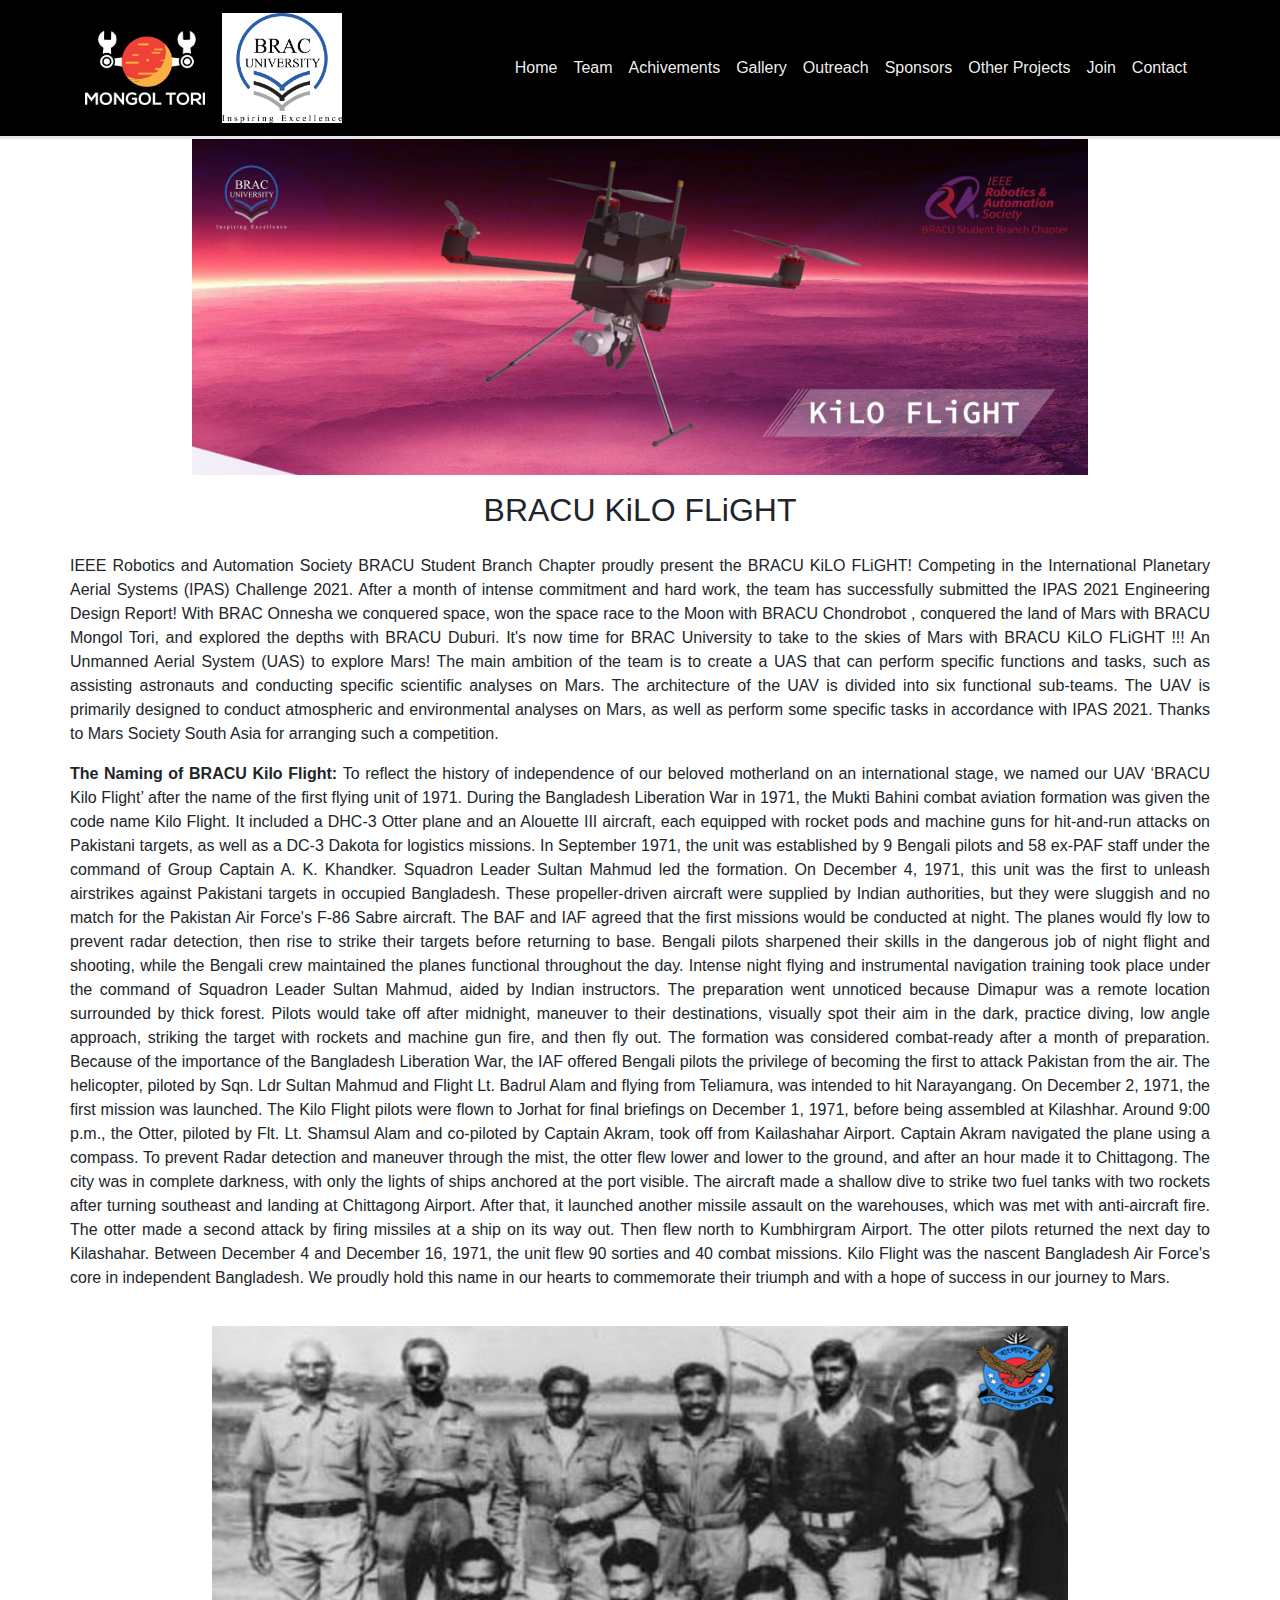
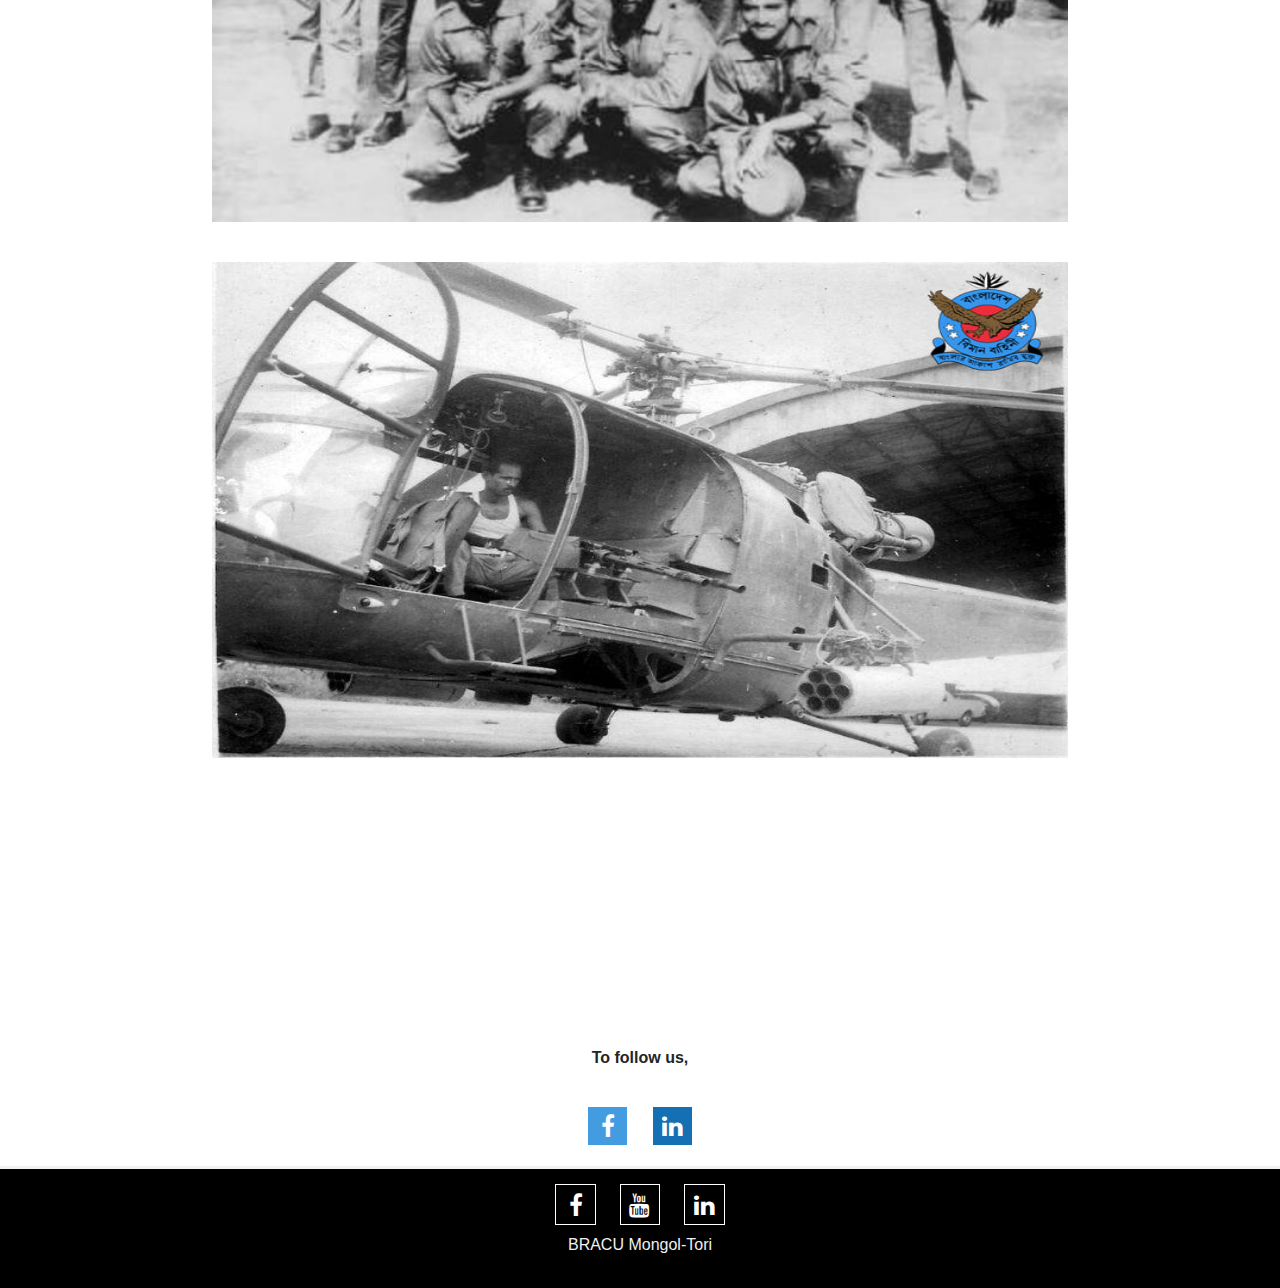
<file: other_projects.html>
<!DOCTYPE html>
<html>
  <head>
    <title>Mongol Tori:join</title>

    <meta charset="utf-8">
    <meta name="viewport" content="width=device-width">
    <meta name="bracu mongol tori" content="website presentation">
    <meta name="keywords" content="about the team, rover, sponsors, recuitment, achivements">
    <meta name="author" content="MD Hashibul Islam">

    <link rel="shortcut icon" href="assets/images/favicon.ico" type="image/x-icon">
    <link rel="stylesheet" type="text/css" href="assets/css/bootstrap.css">
    <link rel="stylesheet" href="https://cdnjs.cloudflare.com/ajax/libs/font-awesome/4.7.0/css/font-awesome.min.css">
    <link rel="stylesheet" type="text/css" href="assets/css/styles.css">
  </head>

  <body>
    <header>
    <!--nav bar-->
      <nav class="navbar navbar-expand-lg navbar-dark">
        <div class="container">
          <a class="navbar-brand" href="index.html">
            <img src="assets/images/mtlogo.png" width="120px">
			&nbsp
			<img src="assets/images/bracu_logo.png" style="background-color:white;" width="120px">
          </a>
          <button class="navbar-toggler" type="button" data-toggle="collapse" data-target="#navbarNavDropdown" aria-controls="navbarNavDropdown" aria-expanded="false" aria-label="Toggle navigation">
            <span class="navbar-toggler-icon"></span>
          </button>
          <div class="collapse navbar-collapse" id="navbarNavDropdown">
            <ul class="navbar-nav ml-auto">
              <li class="nav-item ">
                <a class="nav-link" href="index.html">Home <span class="sr-only">(current)</span></a>
              </li>
              <li class="nav-item">
                <a class="nav-link" href="team.html">Team</a>
              </li>
              <li class="nav-item">
                <a class="nav-link" href="achivements.html">Achivements</a>
              </li>
              <li class="nav-item">
                <a class="nav-link" href="gallery.html">Gallery</a>
              </li>
              <li class="nav-item">
                <a class="nav-link" href="outreach.html">Outreach</a>
              </li>
              <li class="nav-item">
                <a class="nav-link" href="sponsor.html">Sponsors</a>
              </li>
			  <li class="nav-item">
                <a class="nav-link" href="other_projects.html">Other Projects</a>
              </li>
              <li class="nav-item">
                <a class="nav-link" href="join.html">Join</a>
              </li>
              <li class="nav-item">
                <a class="nav-link" href="contact.php">Contact</a>
              </li>
              
            </ul>
          </div>
        </nav>
      </div> 
    </header>
	
	<img src="assets/images/kf.jpg" width="1000px" style="width:70%; margin: auto; display: block;">
	
	<div class="row">
        <h2 class="col-12 text-center p-3 heading">BRACU KiLO FLiGHT</h2>
       </div>
	<div class="row">
        
        <div class="col-lg-12 col-md-12 text_box" >
          <p  style="text-align:justify; padding-left: 70px; padding-right: 70px; ">IEEE Robotics and Automation Society BRACU Student Branch Chapter proudly present the BRACU KiLO FLiGHT! Competing in the International Planetary Aerial Systems (IPAS) Challenge 2021. After a month of intense commitment and hard work, the team has successfully submitted the IPAS 2021 Engineering Design Report!

With BRAC Onnesha we conquered space, won the space race to the Moon with BRACU Chondrobot , conquered the land of Mars with BRACU Mongol Tori, and explored the depths with BRACU Duburi. It's now time for BRAC University to take to the skies of Mars with BRACU KiLO FLiGHT !!! An Unmanned Aerial System (UAS) to explore Mars!

The main ambition of the team is to create a UAS that can perform specific functions and tasks, such as assisting astronauts and conducting specific scientific analyses on Mars. The architecture of the UAV is divided into six functional sub-teams. The UAV is primarily designed to conduct atmospheric and environmental analyses on Mars, as well as perform some specific tasks in accordance with IPAS 2021.

Thanks to Mars Society South Asia for arranging such a competition.</p>
        </div>
		
		<div class="col-lg-12 col-md-12 text_box" >
          
          <p  style="text-align:justify; padding-left: 70px; padding-right: 70px; "> <strong> The Naming of BRACU Kilo Flight: </strong> To reflect the history of independence of our beloved motherland on an international stage, we named our UAV ‘BRACU Kilo Flight’ after the name of the first flying unit of 1971.
During the Bangladesh Liberation War in 1971, the Mukti Bahini combat aviation formation was given the code name Kilo Flight. It included a DHC-3 Otter plane and an Alouette III aircraft, each equipped with rocket pods and machine guns for hit-and-run attacks on Pakistani targets, as well as a DC-3 Dakota for logistics missions. In September 1971, the unit was established by 9 Bengali pilots and 58 ex-PAF staff under the command of Group Captain A. K. Khandker. Squadron Leader Sultan Mahmud led the formation. On December 4, 1971, this unit was the first to unleash airstrikes against Pakistani targets in occupied Bangladesh.
These propeller-driven aircraft were supplied by Indian authorities, but they were sluggish and no match for the Pakistan Air Force's F-86 Sabre aircraft. The BAF and IAF agreed that the first missions would be conducted at night. The planes would fly low to prevent radar detection, then rise to strike their targets before returning to base. Bengali pilots sharpened their skills in the dangerous job of night flight and shooting, while the Bengali crew maintained the planes functional throughout the day.
Intense night flying and instrumental navigation training took place under the command of Squadron Leader Sultan Mahmud, aided by Indian instructors. The preparation went unnoticed because Dimapur was a remote location surrounded by thick forest. Pilots would take off after midnight, maneuver to their destinations, visually spot their aim in the dark, practice diving, low angle approach, striking the target with rockets and machine gun fire, and then fly out.
The formation was considered combat-ready after a month of preparation. Because of the importance of the Bangladesh Liberation War, the IAF offered Bengali pilots the privilege of becoming the first to attack Pakistan from the air. The helicopter, piloted by Sqn. Ldr Sultan Mahmud and Flight Lt. Badrul Alam and flying from Teliamura, was intended to hit Narayangang.
On December 2, 1971, the first mission was launched. The Kilo Flight pilots were flown to Jorhat for final briefings on December 1, 1971, before being assembled at Kilashhar. 
Around 9:00 p.m., the Otter, piloted by Flt. Lt. Shamsul Alam and co-piloted by Captain Akram, took off from Kailashahar Airport. Captain Akram navigated the plane using a compass. To prevent Radar detection and maneuver through the mist, the otter flew lower and lower to the ground, and after an hour made it to Chittagong. The city was in complete darkness, with only the lights of ships anchored at the port visible. The aircraft made a shallow dive to strike two fuel tanks with two rockets after turning southeast and landing at Chittagong Airport. After that, it launched another missile assault on the warehouses, which was met with anti-aircraft fire. The otter made a second attack by firing missiles at a ship on its way out. Then flew north to Kumbhirgram Airport. The otter pilots returned the next day to Kilashahar.
Between December 4 and December 16, 1971, the unit flew 90 sorties and 40 combat missions. Kilo Flight was the nascent Bangladesh Air Force's core in independent Bangladesh. We proudly hold this name in our hearts to commemorate their triumph and with a hope of success in our journey to Mars.</p>
        </div>
        
		<div class="col-lg-12 col-md-12 text_box">
		  <img src="assets/images/kf_1.jpg" width="200px"  style="padding:20px; width:70%; height:40%; margin: auto; display: block;">
		  <img src="assets/images/kf_2.jpg" width="200px"  style="padding:20px; width:70%; height:40%; margin: auto; display: block;">
		  
		</div>

    </div>
    
	<p class="col-lg-12 col-md-12 text_box" style="text-align:center; padding-left: 70px; padding-right: 70px; "> <strong> To follow us, </strong></p>
	<div class="col text-center" style=" padding: 20px;">
		<a href="https://www.facebook.com/bracukiloflight" target="_blank" class="fa fa-facebook" style=" background-color: #439ce0; "></a>
		<a href="https://www.linkedin.com/company/bracukiloflight/" target="_blank" class="fa fa-linkedin" style=" background-color: #156fb3; "></a>
	</div>
	
	
    <footer class="footer ">
      <a href="https://www.facebook.com/bracumongoltori/" target="_blank" class="fa fa-facebook"></a>
      <a href="https://www.youtube.com/channel/UCc2N93zxSEi8roo1JZ_YVZg" target="_blank" class="fa fa-youtube"></a>
	  <a href="https://www.linkedin.com/company/bracu-mongol-tori/" target="_blank" class="fa fa-linkedin"></a>
      <p class="mt-2">BRACU Mongol-Tori</p>
    </footer>
     <!-- Optional JavaScript -->
    <!-- jQuery first, then Popper.js, then Bootstrap JS -->
    <script src="https://code.jquery.com/jquery-3.5.1.slim.min.js" integrity="sha384-DfXdz2htPH0lsSSs5nCTpuj/zy4C+OGpamoFVy38MVBnE+IbbVYUew+OrCXaRkfj" crossorigin="anonymous"></script>
    <script src="https://cdn.jsdelivr.net/npm/popper.js@1.16.0/dist/umd/popper.min.js" integrity="sha384-Q6E9RHvbIyZFJoft+2mJbHaEWldlvI9IOYy5n3zV9zzTtmI3UksdQRVvoxMfooAo" crossorigin="anonymous"></script>
    <script src="https://stackpath.bootstrapcdn.com/bootstrap/4.5.0/js/bootstrap.min.js" integrity="sha384-OgVRvuATP1z7JjHLkuOU7Xw704+h835Lr+6QL9UvYjZE3Ipu6Tp75j7Bh/kR0JKI" crossorigin="anonymous"></script>
  </body>
</html>
</file>
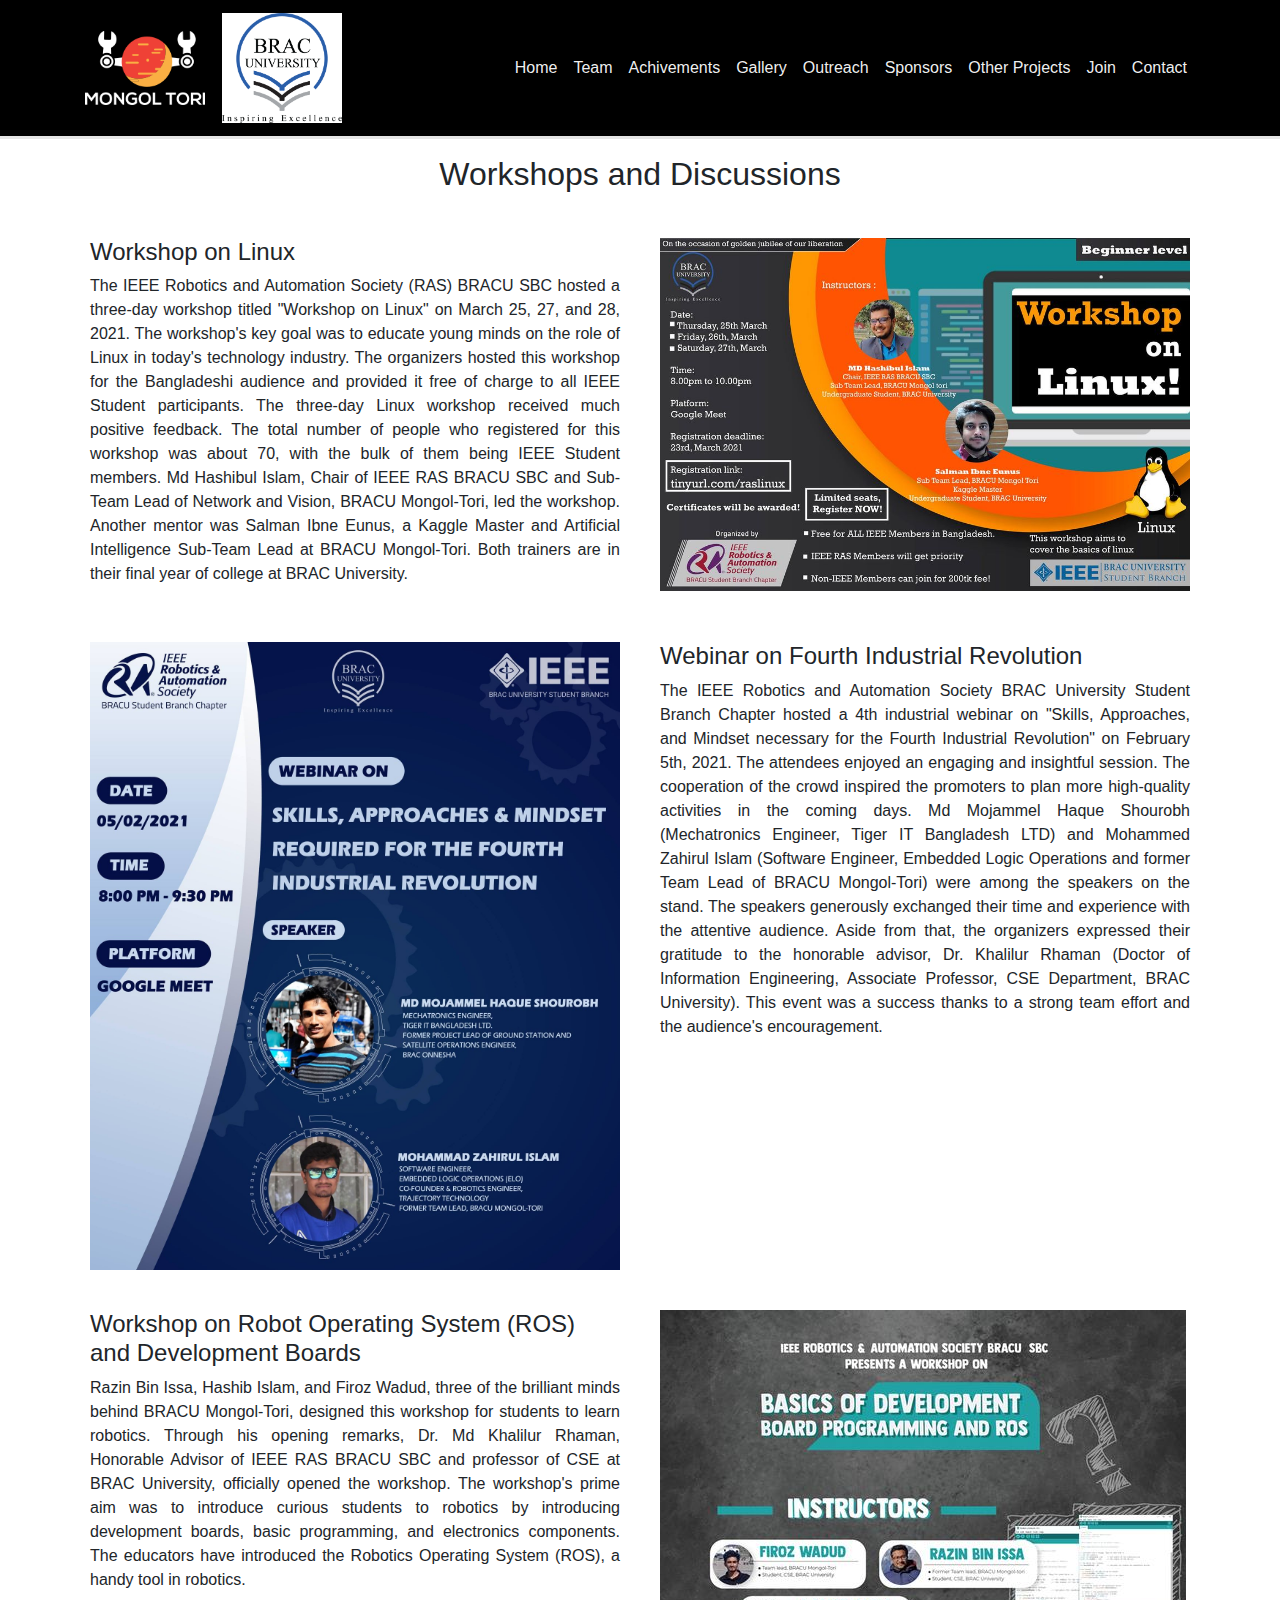
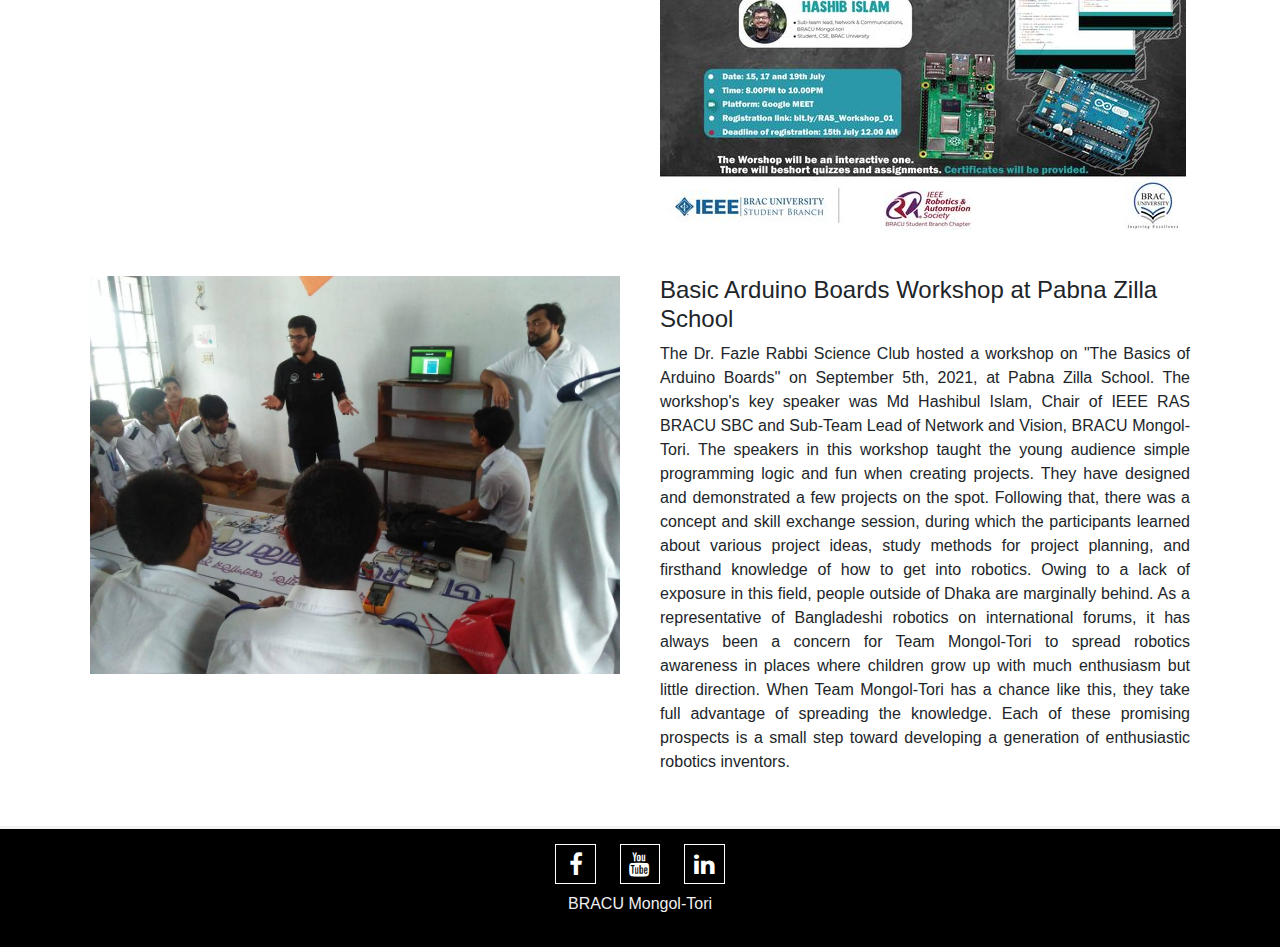
<file: outreach.html>
<!DOCTYPE html>
<html>
  <head>
    <title>Mongol Tori:outreach</title>

    <meta charset="utf-8">
    <meta name="viewport" content="width=device-width">
    <meta name="bracu mongol tori" content="website presentation">
    <meta name="keywords" content="about the team, rover, sponsors, recuitment, achivements">
    <meta name="author" content="MD Hashibul Islam">

    <link rel="shortcut icon" href="assets/images/favicon.ico" type="image/x-icon">
    <link rel="stylesheet" type="text/css" href="assets/css/bootstrap.css">
    <link rel="stylesheet" href="https://cdnjs.cloudflare.com/ajax/libs/font-awesome/4.7.0/css/font-awesome.min.css">
    <link rel="stylesheet" type="text/css" href="assets/css/styles.css">
  </head>
  <style>
  .split {
  height: 100%;
  width: 50%;
  
  z-index: 1;
  top: 0;
  overflow-x: hidden;
  padding-top: 20px;
  padding-left: 20px;
  padding-right: 20px;
  padding-bottom: 20px;
}

.left {
  left: 0;
  
}

.right {
  right: 0;
  
}
	</style>

  <body>
    <header>
    <!--nav bar-->
      <nav class="navbar navbar-expand-lg navbar-dark">
        <div class="container">
          <a class="navbar-brand" href="index.html">
            <img src="assets/images/mtlogo.png" width="120px">
			&nbsp
			<img src="assets/images/bracu_logo.png" style="background-color:white;" width="120px">
          </a>
          <button class="navbar-toggler" type="button" data-toggle="collapse" data-target="#navbarNavDropdown" aria-controls="navbarNavDropdown" aria-expanded="false" aria-label="Toggle navigation">
            <span class="navbar-toggler-icon"></span>
          </button>
          <div class="collapse navbar-collapse" id="navbarNavDropdown">
            <ul class="navbar-nav ml-auto">
              <li class="nav-item ">
                <a class="nav-link" href="index.html">Home <span class="sr-only">(current)</span></a>
              </li>
              <li class="nav-item">
                <a class="nav-link" href="team.html">Team</a>
              </li>
              <li class="nav-item">
                <a class="nav-link" href="achivements.html">Achivements</a>
              </li>
              <li class="nav-item">
                <a class="nav-link" href="gallery.html">Gallery</a>
              </li>
              <li class="nav-item">
                <a class="nav-link" href="outreach.html">Outreach</a>
              </li>
              <li class="nav-item">
                <a class="nav-link" href="sponsor.html">Sponsors</a>
              </li>
			  <li class="nav-item">
                <a class="nav-link" href="other_projects.html">Other Projects</a>
              </li>
              <li class="nav-item">
                <a class="nav-link" href="join.html">Join</a>
              </li>
              <li class="nav-item">
                <a class="nav-link" href="contact.php">Contact</a>
              </li>
              
            </ul>
          </div>
        </nav>
      </div> 
    </header>
    <!--Workshops-->
    <section class="news_article container mb-3">
      <div class="row">
        <h2 class="col-12 text-center p-3 heading">Workshops and Discussions</h2>
       </div>
      <div class="row">
        
		
		<div class="split left">
          <h4>Workshop on Linux</h4>
          <p class="text-justify">The IEEE Robotics and Automation Society (RAS) BRACU SBC hosted a three-day workshop titled "Workshop on Linux" on March 25, 27, and 28, 2021. The workshop's key goal was to educate young minds on the role of Linux in today's technology industry. The organizers hosted this workshop for the Bangladeshi audience and provided it free of charge to all IEEE Student participants. The three-day Linux workshop received much positive feedback. The total number of people who registered for this workshop was about 70, with the bulk of them being IEEE Student members.

Md Hashibul Islam, Chair of IEEE RAS BRACU SBC and Sub-Team Lead of Network and Vision, BRACU Mongol-Tori, led the workshop. Another mentor was Salman Ibne Eunus, a Kaggle Master and Artificial Intelligence Sub-Team Lead at BRACU Mongol-Tori. Both trainers are in their final year of college at BRAC University.
</p>
        </div>
        <div class="split right">
          <img src="assets/images/ws_linux.jpg" class="img-fluid">
        </div>
		
		<div class="split left">
          <img src="assets/images/4th_ind.jpg" class="img-fluid">
        </div>
		<div class="split right">
          <h4>Webinar on Fourth Industrial Revolution</h4>
          <p class="text-justify">The IEEE Robotics and Automation Society BRAC University Student Branch Chapter hosted a 4th industrial webinar on "Skills, Approaches, and Mindset necessary for the Fourth Industrial Revolution" on February 5th, 2021. The attendees enjoyed an engaging and insightful session. The cooperation of the crowd inspired the promoters to plan more high-quality activities in the coming days.

Md Mojammel Haque Shourobh (Mechatronics Engineer, Tiger IT Bangladesh LTD) and Mohammed Zahirul Islam (Software Engineer, Embedded Logic Operations and former Team Lead of BRACU Mongol-Tori) were among the speakers on the stand. The speakers generously exchanged their time and experience with the attentive audience. Aside from that, the organizers expressed their gratitude to the honorable advisor, Dr. Khalilur Rhaman (Doctor of Information Engineering, Associate Professor, CSE Department, BRAC University). This event was a success thanks to a strong team effort and the audience's encouragement.
</p>
        </div>
		
		<div class="split left">
          <h4>Workshop on Robot Operating System (ROS) and Development Boards</h4>
          <p class="text-justify">Razin Bin Issa, Hashib Islam, and Firoz Wadud, three of the brilliant minds behind BRACU Mongol-Tori, designed this workshop for students to learn robotics. Through his opening remarks, Dr. Md Khalilur Rhaman, Honorable Advisor of IEEE RAS BRACU SBC and professor of CSE at BRAC University, officially opened the workshop.

The workshop's prime aim was to introduce curious students to robotics by introducing development boards, basic programming, and electronics components. The educators have introduced the Robotics Operating System (ROS), a handy tool in robotics.
</p>
        </div>
        <div class="split right">
          <img height="100" src="assets/images/ws_ros.jpg"  class="img-fluid">
        </div>
		
		<div class="split left">
          <img src="assets/images/ws_arduino.jpg" class="img-fluid">
        </div>
        <div class="split right">
          <h4>Basic Arduino Boards Workshop at Pabna Zilla School</h4>
          <p class="text-justify">The Dr. Fazle Rabbi Science Club hosted a workshop on "The Basics of Arduino Boards'' on September 5th, 2021, at Pabna Zilla School. The workshop's key speaker was Md Hashibul Islam, Chair of IEEE RAS BRACU SBC and Sub-Team Lead of Network and Vision, BRACU Mongol-Tori. The speakers in this workshop taught the young audience simple programming logic and fun when creating projects. They have designed and demonstrated a few projects on the spot. Following that, there was a concept and skill exchange session, during which the participants learned about various project ideas, study methods for project planning, and firsthand knowledge of how to get into robotics.

Owing to a lack of exposure in this field, people outside of Dhaka are marginally behind. As a representative of Bangladeshi robotics on international forums, it has always been a concern for Team Mongol-Tori to spread robotics awareness in places where children grow up with much enthusiasm but little direction. When Team Mongol-Tori has a chance like this, they take full advantage of spreading the knowledge. Each of these promising prospects is a small step toward developing a generation of enthusiastic robotics inventors.
</p>
        </div>
		
		
      </div>
	  
	  
    </section>

        </div>
	  
	  </section>
    <footer class="footer ">
      <a href="https://www.facebook.com/bracumongoltori/" target="_blank" class="fa fa-facebook"></a>
      <a href="https://www.youtube.com/channel/UCc2N93zxSEi8roo1JZ_YVZg" target="_blank" class="fa fa-youtube"></a>
	  <a href="https://www.linkedin.com/company/bracu-mongol-tori/" target="_blank" class="fa fa-linkedin"></a>
      <p class="mt-2">BRACU Mongol-Tori</p>
    </footer>
     <!-- Optional JavaScript -->
    <!-- jQuery first, then Popper.js, then Bootstrap JS -->
    <script src="https://code.jquery.com/jquery-3.5.1.slim.min.js" integrity="sha384-DfXdz2htPH0lsSSs5nCTpuj/zy4C+OGpamoFVy38MVBnE+IbbVYUew+OrCXaRkfj" crossorigin="anonymous"></script>
    <script src="https://cdn.jsdelivr.net/npm/popper.js@1.16.0/dist/umd/popper.min.js" integrity="sha384-Q6E9RHvbIyZFJoft+2mJbHaEWldlvI9IOYy5n3zV9zzTtmI3UksdQRVvoxMfooAo" crossorigin="anonymous"></script>
    <script src="https://stackpath.bootstrapcdn.com/bootstrap/4.5.0/js/bootstrap.min.js" integrity="sha384-OgVRvuATP1z7JjHLkuOU7Xw704+h835Lr+6QL9UvYjZE3Ipu6Tp75j7Bh/kR0JKI" crossorigin="anonymous"></script>
  </body>
</html>
</file>
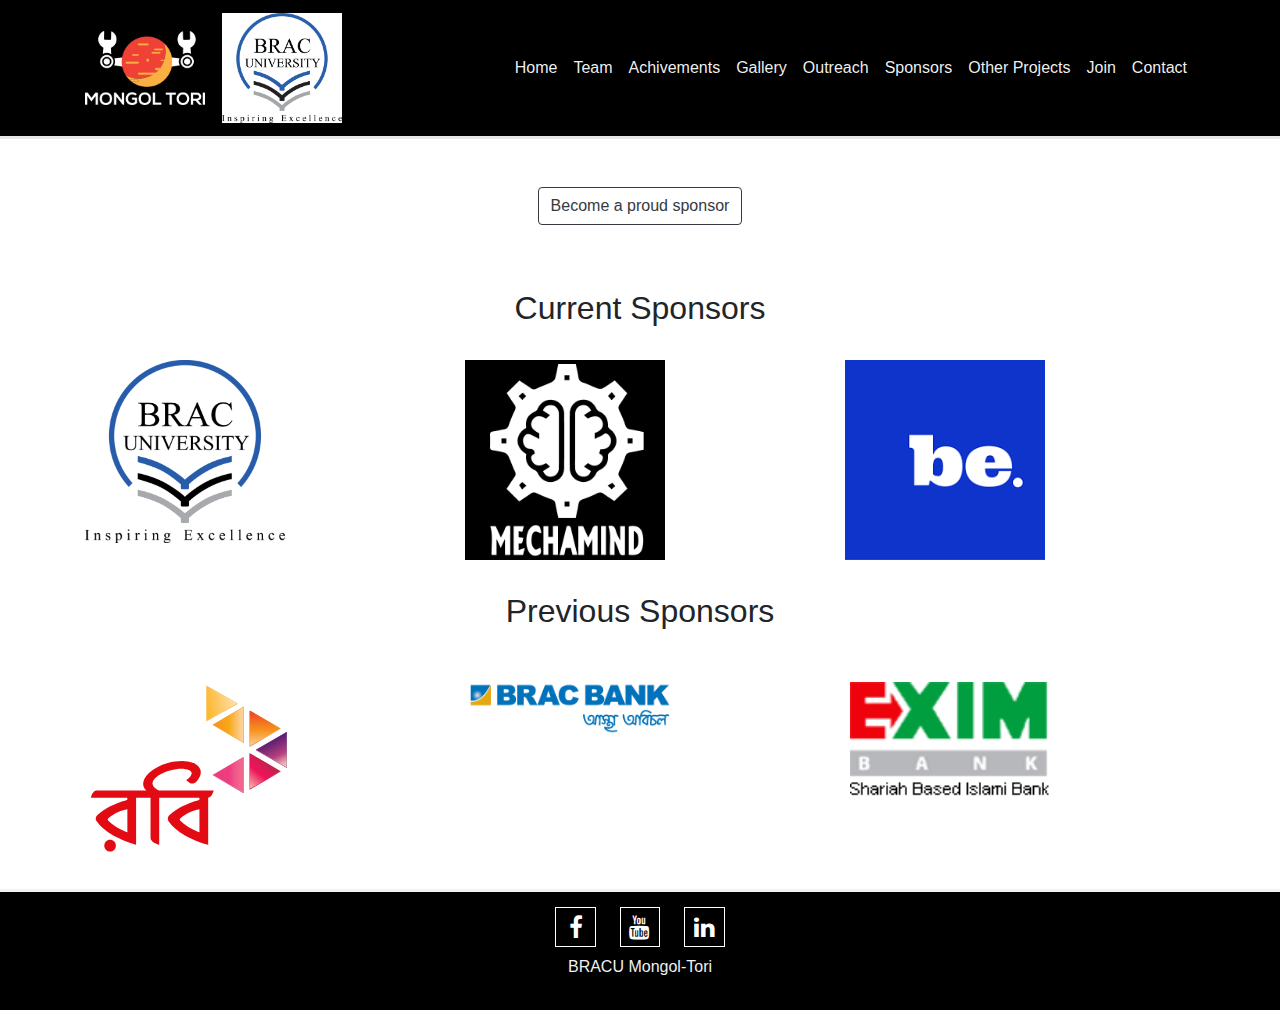
<file: sponsor.html>
<!DOCTYPE html>
<html>
  <head>
    <title>Mongol Tori:sponsor</title>

    <meta charset="utf-8">
    <meta name="viewport" content="width=device-width">
    <meta name="bracu mongol tori" content="website presentation">
    <meta name="keywords" content="about the team, rover, sponsors, recuitment, achivements">
    <meta name="author" content="MD Hashibul Islam">

    <link rel="shortcut icon" href="assets/images/favicon.ico" type="image/x-icon">
    <link rel="stylesheet" type="text/css" href="assets/css/bootstrap.css">
    <link rel="stylesheet" href="https://cdnjs.cloudflare.com/ajax/libs/font-awesome/4.7.0/css/font-awesome.min.css">
    <link rel="stylesheet" type="text/css" href="assets/css/styles.css">
  </head>

  <body>
    <header>
    <!--nav bar-->
      <nav class="navbar navbar-expand-lg navbar-dark">
        <div class="container">
          <a class="navbar-brand" href="index.html">
            <img src="assets/images/mtlogo.png" width="120px">
			&nbsp
			<img src="assets/images/bracu_logo.png" style="background-color:white;" width="120px">
          </a>
          <button class="navbar-toggler" type="button" data-toggle="collapse" data-target="#navbarNavDropdown" aria-controls="navbarNavDropdown" aria-expanded="false" aria-label="Toggle navigation">
            <span class="navbar-toggler-icon"></span>
          </button>
          <div class="collapse navbar-collapse" id="navbarNavDropdown">
            <ul class="navbar-nav ml-auto">
              <li class="nav-item ">
                <a class="nav-link" href="index.html">Home <span class="sr-only">(current)</span></a>
              </li>
              <li class="nav-item">
                <a class="nav-link" href="team.html">Team</a>
              </li>
              <li class="nav-item">
                <a class="nav-link" href="achivements.html">Achivements</a>
              </li>
              <li class="nav-item">
                <a class="nav-link" href="gallery.html">Gallery</a>
              </li>
              <li class="nav-item">
                <a class="nav-link" href="outreach.html">Outreach</a>
              </li>
              <li class="nav-item">
                <a class="nav-link" href="sponsor.html">Sponsors</a>
              </li>
			  <li class="nav-item">
                <a class="nav-link" href="other_projects.html">Other Projects</a>
              </li>
              <li class="nav-item">
                <a class="nav-link" href="join.html">Join</a>
              </li>
              <li class="nav-item">
                <a class="nav-link" href="contact.php">Contact</a>
              </li>
              
            </ul>
          </div>
        </nav>
      </div> 
    </header>
    <!--button-->
    <section>
      <div class="row my-5">
        <div class="col-12 text-center">
          <a href="contact.php" class="btn btn-outline-dark mx-auto">Become a proud sponsor</a>
        </div>
      </div>
    </section>
    <!--logo-->
    <section class="container">
		<h2 class="col-12 text-center p-3 heading ">Current Sponsors</h2>
      <div class="row my-3 ">
		
        <div class="col-4 col-xs-offset-3">
          <a href="https://www.bracu.ac.bd" target="_blank" >
            <img src="assets/sponsor/bracu.png"  width="200" height="200" class="img-fluid">
          </a>
        </div>
        <div class="col-4 col-xs-offset-3">
          <a href="https://www.mechamind.io/" target="_blank" >
            <img src="assets/sponsor/mm.png" width="200" height="200" class="img-fluid" style="background-color: black;">
          </a>
        </div>
        <div class="col-4 col-xs-offset-3">
          <a href="https://web.facebook.com/bracuexpress/" target="_blank" >
            <img src="assets/sponsor/be.png"  width="200" height="200" class="img-fluid">
          </a>
        </div>
      </div>
    </section>
    <section class="container">
		<h2 class="col-12 text-center p-3 heading ">Previous Sponsors</h2>
      <div class="row my-3 ">
		
        <div class="col-4 col-xs-offset-3" style="padding:20px;">
          <a href="https://www.robi.com.bd/en" target="_blank" >
            <img src="assets/sponsor/robi.svg" width="200" height="200" class="img-fluid">
          </a>
        </div>
        <div class="col-4 col-xs-offset-3" style="padding:20px;">
          <a href="https://www.bracbank.com/en/" target="_blank" >
            <img src="assets/sponsor/brac_bank.png" width="200" height="200" class="img-fluid" style="background-color: white;">
          </a>
        </div>
        <div class="col-4 col-xs-offset-3" style="padding:20px;">
          <a href="https://www.eximbankbd.com/" target="_blank" >
            <img src="assets/sponsor/exim_bank.gif" width="200" height="200" class="img-fluid">
          </a>
        </div>
      </div>
    </section>
    
    
    <footer class="footer ">
      <a href="https://www.facebook.com/bracumongoltori/" target="_blank" class="fa fa-facebook"></a>
      <a href="https://www.youtube.com/channel/UCc2N93zxSEi8roo1JZ_YVZg" target="_blank" class="fa fa-youtube"></a>
	  <a href="https://www.linkedin.com/company/bracu-mongol-tori/" target="_blank" class="fa fa-linkedin"></a>
      <p class="mt-2">BRACU Mongol-Tori</p>
    </footer>
     <!-- Optional JavaScript -->
    <!-- jQuery first, then Popper.js, then Bootstrap JS -->
    <script src="https://code.jquery.com/jquery-3.5.1.slim.min.js" integrity="sha384-DfXdz2htPH0lsSSs5nCTpuj/zy4C+OGpamoFVy38MVBnE+IbbVYUew+OrCXaRkfj" crossorigin="anonymous"></script>
    <script src="https://cdn.jsdelivr.net/npm/popper.js@1.16.0/dist/umd/popper.min.js" integrity="sha384-Q6E9RHvbIyZFJoft+2mJbHaEWldlvI9IOYy5n3zV9zzTtmI3UksdQRVvoxMfooAo" crossorigin="anonymous"></script>
    <script src="https://stackpath.bootstrapcdn.com/bootstrap/4.5.0/js/bootstrap.min.js" integrity="sha384-OgVRvuATP1z7JjHLkuOU7Xw704+h835Lr+6QL9UvYjZE3Ipu6Tp75j7Bh/kR0JKI" crossorigin="anonymous"></script>
  </body>
</html>
</file>
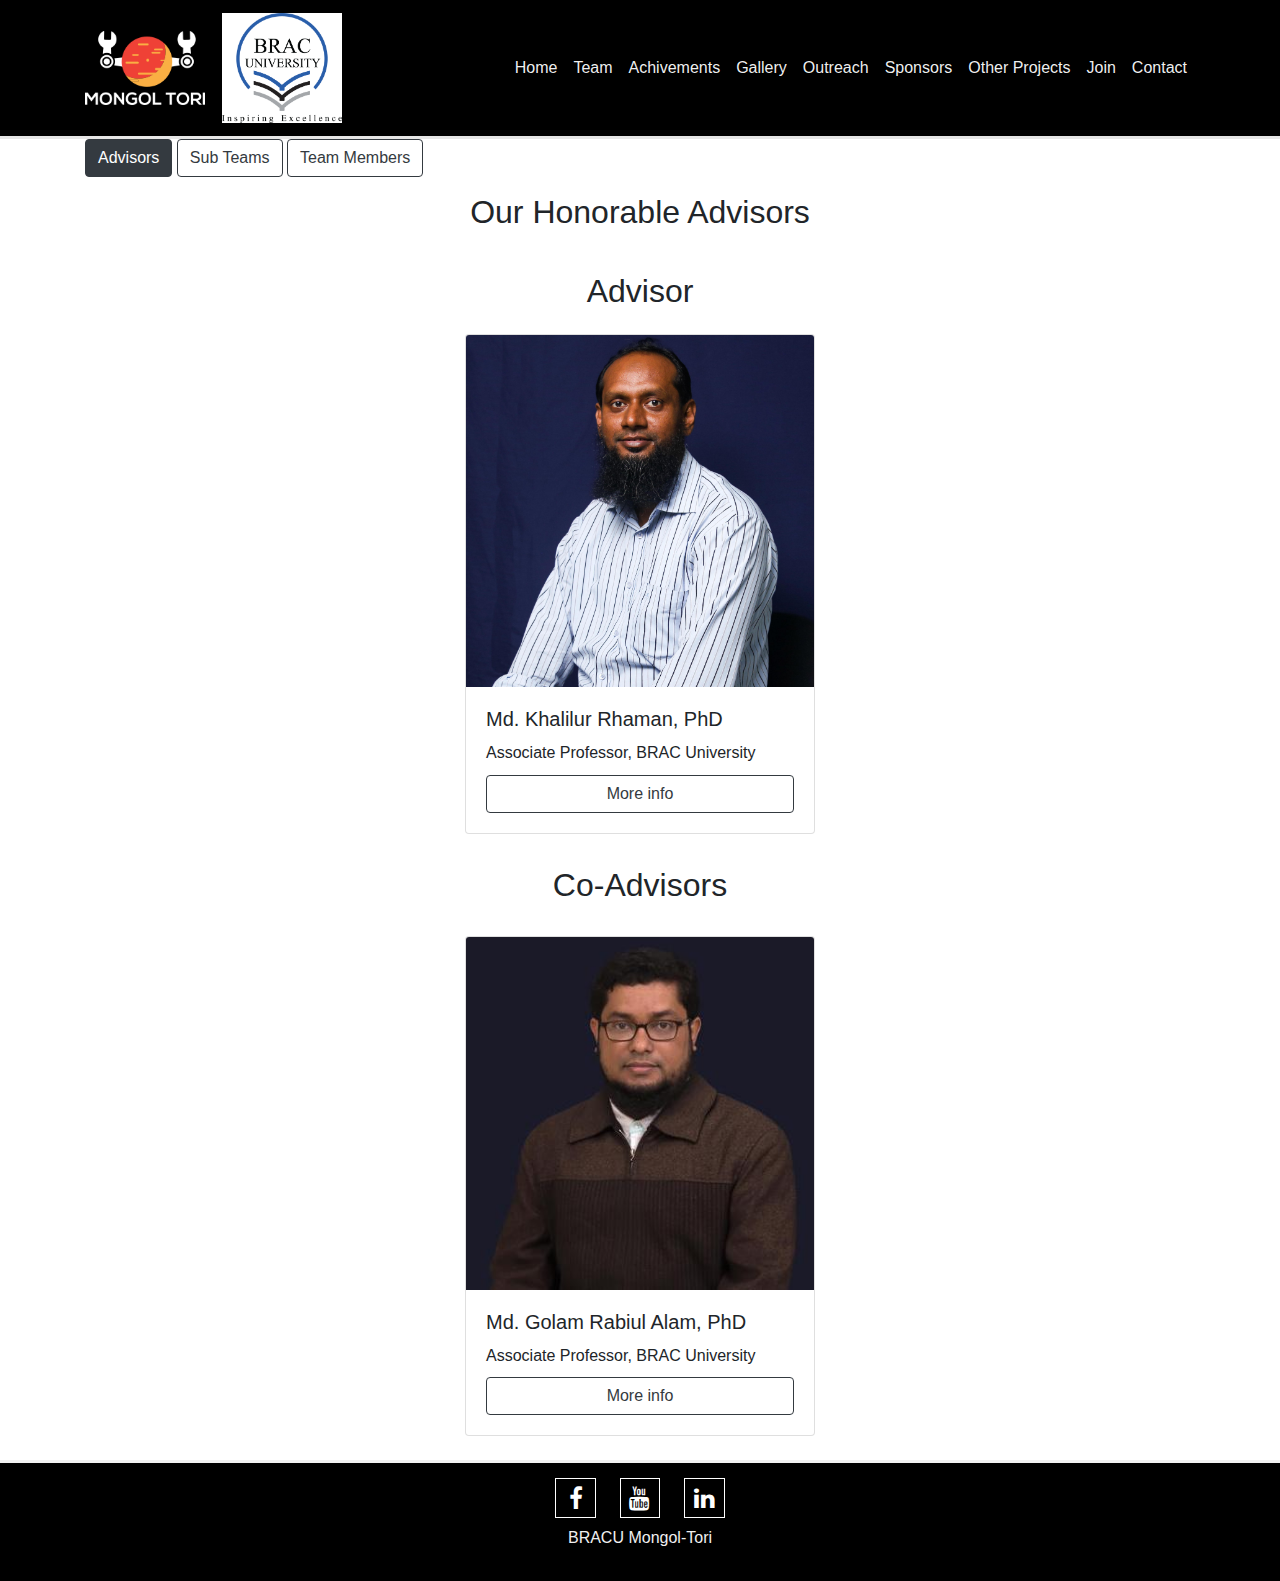
<file: team.html>
<!DOCTYPE html>
<html>
  <head>
    <title>Mongol Tori:team</title>

    <meta charset="utf-8">
    <meta name="viewport" content="width=device-width, initial-scale=1.0"">
    <meta name="bracu mongol tori" content="website presentation">
    <meta name="keywords" content="about the team, rover, sponsors, recuitment, achivements">
    <meta name="author" content="MD Hashibul Islam">

    <link rel="shortcut icon" href="assets/images/favicon.ico" type="image/x-icon">
    <link rel="stylesheet" type="text/css" href="assets/css/bootstrap.css">
    <link rel="stylesheet" href="https://cdnjs.cloudflare.com/ajax/libs/font-awesome/4.7.0/css/font-awesome.min.css">
    <link rel="stylesheet" type="text/css" href="assets/css/styles.css">
  </head>
  
  <style>
  .split {
  height: 100%;
  width: 50%;
  
  z-index: 1;
  top: 0;
  overflow-x: hidden;
  padding-top: 20px;
  padding-left: 20px;
  padding-right: 20px;
  padding-bottom: 20px;
}

.left {
  left: 0;
  
}

.right {
  right: 0;
  
}
	</style>

  <body>
    <header>
    <!--nav bar-->
      <nav class="navbar navbar-expand-lg navbar-dark">
        <div class="container">
          <a class="navbar-brand" href="index.html">
            <img src="assets/images/mtlogo.png" width="120px">
			&nbsp
			<img src="assets/images/bracu_logo.png" style="background-color:white;" width="120px">
          </a>
          <button class="navbar-toggler" type="button" data-toggle="collapse" data-target="#navbarNavDropdown" aria-controls="navbarNavDropdown" aria-expanded="false" aria-label="Toggle navigation">
            <span class="navbar-toggler-icon"></span>
          </button>
          <div class="collapse navbar-collapse" id="navbarNavDropdown">
            <ul class="navbar-nav ml-auto">
              <li class="nav-item ">
                <a class="nav-link" href="index.html">Home <span class="sr-only">(current)</span></a>
              </li>
              <li class="nav-item">
                <a class="nav-link" href="team.html">Team</a>
              </li>
              <li class="nav-item">
                <a class="nav-link" href="achivements.html">Achivements</a>
              </li>
              <li class="nav-item">
                <a class="nav-link" href="gallery.html">Gallery</a>
              </li>
              <li class="nav-item">
                <a class="nav-link" href="outreach.html">Outreach</a>
              </li>
              <li class="nav-item">
                <a class="nav-link" href="sponsor.html">Sponsors</a>
              </li>
			  <li class="nav-item">
                <a class="nav-link" href="other_projects.html">Other Projects</a>
              </li>
              <li class="nav-item">
                <a class="nav-link" href="join.html">Join</a>
              </li>
              <li class="nav-item">
                <a class="nav-link" href="contact.php">Contact</a>
              </li>
              
            </ul>
          </div>
        </nav>
      </div> 
    </header>
    <!--team page-->
    <section class="team container">
      <div id="myBtnContainer">
		
        <button class="btn btn-outline-dark active" onclick="filterSelection('act')">Advisors</button>
		<!-- <button class="btn btn-outline-dark" onclick="filterSelection('')"> Sub Teams</button> -->
        <!-- <button class="btn btn-outline-dark" onclick="filterSelection('2020')"> 2020</button> -->
        <button class="btn btn-outline-dark" onclick="filterSelection('sub_team')"> Sub Teams</button>
        <button class="btn btn-outline-dark" onclick="filterSelection('2018')"> Team Members</button>
        <!-- <button class="btn btn-outline-dark" onclick="filterSelection('2017')"> 2017</button>
        <button class="btn btn-outline-dark" onclick="filterSelection('2016')"> 2016</button> -->
		
      </div>  
      <!--advisors-->
      <section class="advisors mb-3">
        <div class="row column act">
          <h2 class="col-12 text-center p-3 heading">Our Honorable Advisors</h2>
        </div>
        <!--Khalil Sir-->
        <h2 class="col-12 text-center p-3 heading column act">Advisor</h2>
        <div class="row">
          <div class="col-lg-4 mx-auto column act">
            <div class="card h-100">
              <img src="assets/advisors/KHR.jpg" class="card-img-top" alt="...">
              <div class="card-body d-flex flex-column ">
                <h5 class="card-title">Md. Khalilur Rhaman, PhD<br></h5>
                <h6 class="card-title">Associate Professor, BRAC University</h6>
                <a href="https://www.bracu.ac.bd/about/people/md-khalilur-rhaman-phd" target="_blank" class="btn btn-outline-dark mt-auto">More info</a>
              </div>
            </div>
          </div>
        </div>
        <h2 class="col-12 text-center p-3 heading column act my-3">Co-Advisors</h2>
        <div class="row">
          
          <!--Rabiul Sir-->
          <div class="col-lg-4 column act mx-auto">
            <div class="card h-100">
              <img src="assets/advisors/GRA.jpg" class="card-img-top" alt="...">
              <div class="card-body d-flex flex-column ">
                <h5 class="card-title">Md. Golam Rabiul Alam, PhD</h5>
                <h6 class="card-title">Associate Professor, BRAC University</h6>
                <a href="https://www.bracu.ac.bd/about/people/md-golam-rabiul-alam-phd" target="_blank" class="btn btn-outline-dark mt-auto">More info</a>
              </div>
            </div>
          </div>
          <!--Saiful sir-->
          
        </div>
      </section>

       <!--team-->
      <!--2019-->
      <section class="team">
        <div class="row column sub_team">
          <h2 class="col-12 text-center p-3 heading column sub_team">Sub Team Details</h2>
		  <section class="container">
      <!-- <div class="row">

		<div class="col-lg-6 col-sm-12 my-3">
          <h4>Artificial Intelligence</h4>
          <p class="text-justify">Computer Vision is the focus of the Artificial Intelligence Team. This group's responsibilities include data collection, annotation, exploration, visualization, model training, and prediction.</p>
        </div>
        <div class="col-lg-6 col-sm-12 my-3">
          <img src="assets/images/ai.png" class="img-fluid">
        </div>
		
		<div class="col-lg-6 col-sm-12 my-3">
          <img src="assets/images/auto.png" class="img-fluid">
        </div>
		<div class="col-lg-6 col-sm-12 my-3">
          <h4>Autonomous</h4>
          <p class="text-justify">The Autonomous Team uses a variety of sensors and algorithms to design and develop the autonomous navigation system. The system is self-sufficient and capable of GPS navigation, shortest path calculation, detection of AR tags, and obstacle avoidance, among other functions.</p>
        </div>
        
		
		<div class="col-lg-6 col-sm-12 my-3">
          <h4>Design</h4>
          <p class="text-justify">The Design Team develops 3D CAD and Virtual Simulations for different mechanical parts individually and the total rover as well. These simulations are essential in the decision-making of a new idea before going for the prototype.</p>
        </div>
        <div class="col-lg-6 col-sm-12 my-3">
          <img height="100" src="assets/images/design.png"  class="img-fluid">
        </div>
		
		<div class="col-lg-6 col-sm-12 my-3">
          <img src="assets/images/electric.png" class="img-fluid">
        </div>
        <div class="col-lg-6 col-sm-12 my-3">
          <h4>Electronics</h4>
          <p class="text-justify">The Electronics Team takes care of the electronic system and power unit, which involves everything from PCB design to circuit implementation to wiring testing.</p>
        </div>
		
        <div class="col-lg-6 col-sm-12 my-3">
          <h4>Finance and Management</h4>
          <p class="text-justify">Planning preparation, logistics & documentation, member recruiting and training, outreach events, and sponsorship management are the duties of the Management & Finance Team.</p>
        </div>
		<div class="col-lg-6 col-sm-12 my-3">
          <img src="assets/images/mgt.png" class="img-fluid">
        </div>
		
		<div class="col-lg-6 col-sm-12 my-3">
          <img src="assets/images/mechanical.png" class="img-fluid">
        </div>
		<div class="col-lg-6 col-sm-12 my-3">
          <h4>Mechanical</h4>
          <p class="text-justify">The Mechanical Team focuses on the machine and rover structure construction, such as arm and gripper development, wheel suspension, and complete mechanical system evaluation.</p>
        </div>
        
		
		<div class="col-lg-6 col-sm-12 my-3">
          <h4>Network and Communications</h4>
          <p class="text-justify">The Network & Vision Team installs P2P communication. They set up the infrastructure at both the base station and the rover, including mounting routers, configuring cameras etc.</p>
        </div>
        <div class="col-lg-6 col-sm-12 my-3">
          <img src="assets/images/comm.png" class="img-fluid">
        </div>
		
		<div class="col-lg-6 col-sm-12 my-3">
          <img src="assets/images/writing.jpg" class="img-fluid">
        </div>
		<div class="col-lg-6 col-sm-12 my-3">
          <h4>Research and Documentation</h4>
          <p class="text-justify">The Research and Documentation Team mainly prepares and submits the Preliminary Design Review and System Acceptance Review. It also oversees the editorial of other necessary documents of the team.</p>
        </div>
        
        <div class="col-lg-6 col-sm-12 my-3">
          <h4>Science</h4>
          <p class="text-justify">The Science Team is responsible for sensor fusion & onboard scientific analysis.  Necessary soil and chemical testings are archived by sensors calibration, integration, and data collection.</p>
        </div>
		<div class="col-lg-6 col-sm-12 my-3">
          <img src="assets/images/science.png" class="img-fluid">
        </div>

		
        <div class="col-lg-6 col-sm-12 my-3">
          <img src="assets/images/soft.png" class="img-fluid">
        </div>
		<div class="col-lg-6 col-sm-12 my-3">
          <h4>Software and control</h4>
          <p class="text-justify">Using efficient control architecture and easy-to-use Graphical User Interface, the Control & Software Team establishes and improves a complete control system for the rover.</p>
        </div>
        
		
		
		
      </div> -->
	  
	  <div class="row">

		<div class="split left">
          <h4>Artificial Intelligence</h4>
          <p class="text-justify">Computer Vision is the focus of the Artificial Intelligence Team. This group's responsibilities include data collection, annotation, exploration, visualization, model training, and prediction.</p>
        </div>
        <div class="split right">
          <img src="assets/images/ai.png" class="img-fluid">
        </div>
		
		<div class="split left">
          <img src="assets/images/auto.png" class="img-fluid">
        </div>
		<div class="split right">
          <h4>Autonomous</h4>
          <p class="text-justify">The Autonomous Team uses a variety of sensors and algorithms to design and develop the autonomous navigation system. The system is self-sufficient and capable of GPS navigation, shortest path calculation, detection of AR tags, and obstacle avoidance, among other functions.</p>
        </div>
        
		
		<div class="split left">
          <h4>Design</h4>
          <p class="text-justify">The Design Team develops 3D CAD and Virtual Simulations for different mechanical parts individually and the total rover as well. These simulations are essential in the decision-making of a new idea before going for the prototype.</p>
        </div>
        <div class="split right">
          <img height="100" src="assets/images/design.png"  class="img-fluid">
        </div>
		
		<div class="split left">
          <img src="assets/images/electric.png" class="img-fluid">
        </div>
        <div class="split right">
          <h4>Electronics</h4>
          <p class="text-justify">The Electronics Team takes care of the electronic system and power unit, which involves everything from PCB design to circuit implementation to wiring testing.</p>
        </div>
		
        <div class="split left">
          <h4>Finance and Management</h4>
          <p class="text-justify">Planning preparation, logistics & documentation, member recruiting and training, outreach events, and sponsorship management are the duties of the Management & Finance Team.</p>
        </div>
		<div class="split right">
          <img src="assets/images/mgt.png" class="img-fluid">
        </div>
		
		<div class="split left">
          <img src="assets/images/mechanical.png" class="img-fluid">
        </div>
		<div class="split right">
          <h4>Mechanical</h4>
          <p class="text-justify">The Mechanical Team focuses on the machine and rover structure construction, such as arm and gripper development, wheel suspension, and complete mechanical system evaluation.</p>
        </div>
        
		
		<div class="split left">
          <h4>Network and Communications</h4>
          <p class="text-justify">The Network & Vision Team installs P2P communication. They set up the infrastructure at both the base station and the rover, including mounting routers, configuring cameras etc.</p>
        </div>
        <div class="split right">
          <img src="assets/images/comm.png" class="img-fluid">
        </div>
		
		<div class="split left">
          <img src="assets/images/writing.jpg" class="img-fluid">
        </div>
		<div class="split right">
          <h4>Research and Documentation</h4>
          <p class="text-justify">The Research and Documentation Team mainly prepares and submits the Preliminary Design Review and System Acceptance Review. It also oversees the editorial of other necessary documents of the team.</p>
        </div>
        
        <div class="split left">
          <h4>Science</h4>
          <p class="text-justify">The Science Team is responsible for sensor fusion & onboard scientific analysis.  Necessary soil and chemical testings are archived by sensors calibration, integration, and data collection.</p>
        </div>
		<div class="split right">
          <img src="assets/images/science.png" class="img-fluid">
        </div>

		
        <div class="split left">
          <img src="assets/images/soft.png" class="img-fluid">
        </div>
		<div class="split right">
          <h4>Software and control</h4>
          <p class="text-justify">Using efficient control architecture and easy-to-use Graphical User Interface, the Control & Software Team establishes and improves a complete control system for the rover.</p>
        </div>
        
		
		
		
      </div>
    </section>
        </div>
	  
	  </section>
      </section>

      <!--team-->
      <!--2018-->
      <section class="team">
        <!-- <div class="row column 2018">
          <h2 class="col-12 text-center p-3 heading column 2018">Team of 2018</h2>
        </div> -->

        <!--team lead-->
        <div class="row mx-auto">
          <h4 class="col-12 text-center p-3 heading column 2018">Team leader</h4>
          <div class="col-lg-4 col-md-6 col-sm-12 column 2018 mx-auto" style="padding-bottom:20px">
            <div class="card h-100">
              <img src="assets/team_1/firoz.jpg"  class="card-img-top" alt="...">
              <div class="card-body d-flex flex-column ">
                <h5 class="card-title text-center">Md. Firoz Wadud</h5>
                <p class="card-text text-center">Team Lead & Sub-Team Lead, Electronics & Autonomous</p>
                <div class=" row team_contact mx-auto">
                  <div class="col">
                    <a href="https://www.facebook.com/fthemac" target="_blank" class="fa fa-facebook"></a>
                    <a href="https://www.linkedin.com/in/md-firoz-wadud-878a40212/?fbclid=IwAR2rNn7X2ZoboZEzxVuSIwkygtoeH3DFVrI3CuBuUDr9LePlw16BaIsae1U" target="_blank" class="fa fa-linkedin"></a>
                    <!-- <a href="" target="_blank" class="fa fa-github"></a> -->
                  </div>
                </div>
              </div>
            </div>
          </div>
        </div>

        
        <!--team-->
        <section class="soft">
          <div class="row mx-auto mb-2">
            
            
            <div class="col-lg-4 col-md-6 col-sm-12 column 2018 mx-auto" style="padding-bottom:20px">
              <div class="card h-100">
                <img src="assets/team_1/hashib.jpg" class="card-img-top" alt="...">
                <div class="card-body d-flex flex-column ">
                  <h5 class="card-title text-center">Hashibul Islam</h5>
                  <p class="card-text text-center">Sub-Team Lead, Network and Communications Team</p>
                  <div class=" row team_contact mx-auto">
                    <div class="col">
                      <a href="https://www.facebook.com/ihashib" target="_blank" class="fa fa-facebook"></a>
                      <a href="https://www.linkedin.com/in/ihashib/" target="_blank" class="fa fa-linkedin"></a>
                      <a href="https://github.com/ihashib?fbclid=IwAR0safojcX45spPoH0SJ-d5eprxHqY_kckYWyzafwYvESQt9zEUXLP-aVXI" target="_blank" class="fa fa-github"></a>
                    </div>
                  </div>
                </div>
              </div>
            </div>
            <div class="col-lg-4 col-md-6 col-sm-12 column 2018 mx-auto" style="padding-bottom:20px">
              <div class="card h-100">
                <img src="assets/team_1/raihan.jpg" class="card-img-top" alt="...">
                <div class="card-body d-flex flex-column ">
                  <h5 class="card-title text-center">Md. Raihan Rahman</h5>
                  <p class="card-text text-center">Sub-Team Lead, Finance and Management</p>
                  <div class=" row team_contact mx-auto">
                    <div class="col">
                      <a href="https://www.facebook.com/mri5.raihan" target="_blank" class="fa fa-facebook"></a>
                      <a href="https://www.linkedin.com/in/raihan-rahman-769860148" target="_blank" class="fa fa-linkedin"></a>
                      <a href="https://github.com/raihan-rahman" target="_blank" class="fa fa-github"></a>
                    </div>
                  </div>
                </div>
              </div>
            </div>
			<div class="col-lg-4 col-md-6 col-sm-12 column 2018 mx-auto" style="padding-bottom:20px">
              <div class="card h-100">
                <img src="assets/team_1/salman.jpg" class="card-img-top" alt="...">
                <div class="card-body d-flex flex-column ">
                  <h5 class="card-title text-center">Salman Ibne Eunus</h5>
                  <p class="card-text text-center">Sub-Team Lead, Artificial Intelligence</p>
                  <div class=" row team_contact mx-auto">
                    <div class="col">
                      <a href="https://www.facebook.com/Salman.Eunus" target="_blank" class="fa fa-facebook"></a>
                      <a href="https://www.linkedin.com/in/salman-ibne-eunus-09255a144/" target="_blank" class="fa fa-linkedin"></a>
                      <a href="https://github.com/SalmanEunus27" target="_blank" class="fa fa-github"></a>
                    </div>
                  </div>
                </div>
              </div>
            </div>
            <div class="col-lg-4 col-md-6 col-sm-12 column 2018 mx-auto" style="padding-bottom:20px">
              <div class="card h-100">
                <img src="assets/team_1/mashiyat.jpg" class="card-img-top" alt="...">
                <div class="card-body d-flex flex-column ">
				&nbsp &nbsp &nbsp 
                  <h5 class="card-title text-center">&nbsp Mashiat Mamun Raidah</h5>
                  <p class="card-text text-center">Sub-Team Lead, Design</p>
                  <div class=" row team_contact mx-auto">
                    <div class="col">
                      <a href="https://www.facebook.com/mashiat.mamun.raidah" target="_blank" class="fa fa-facebook"></a>
                      <a href="https://www.linkedin.com/in/mashiat-mamun-raidah-6500561a7/" target="_blank" class="fa fa-linkedin"></a>
                      <!-- <a href="" target="_blank" class="fa fa-github"></a> -->
                    </div>
                  </div>
                </div>
              </div>
            </div>
			<div class="col-lg-4 col-md-6 col-sm-12 column 2018 mx-auto" style="padding-bottom:20px">
              <div class="card h-100">
                <img src="assets/team_1/ashik.jpg" class="card-img-top" alt="...">
                <div class="card-body d-flex flex-column ">
                  <h5 class="card-title text-center">Ashik Adnan</h5>
                  <p class="card-text text-center">Sub-Team Lead, Software and Control</p>
                  <div class=" row team_contact mx-auto">
                    <div class="col">
                      <a href="https://www.facebook.com/theashikadnan" target="_blank" class="fa fa-facebook"></a>
                      <a href="https://www.linkedin.com/in/theashikadnan/" target="_blank" class="fa fa-linkedin"></a>
                      <a href="https://github.com/theashikadnan" target="_blank" class="fa fa-github"></a>
                    </div>
                  </div>
                </div>
              </div>
            </div>
            <div class="col-lg-4 col-md-6 col-sm-12 column 2018 mx-auto" style="padding-bottom:20px">
              <div class="card h-100">
                <img src="assets/team_1/joy.jpg" class="card-img-top" alt="...">
                <div class="card-body d-flex flex-column ">
                  <h5 class="card-title text-center">Shahriar Hossain</h5>
                  <p class="card-text text-center">Sub-Team Lead, Science & Research and Documentation </p>
                  <div class=" row team_contact mx-auto">
                    <div class="col">
                      <a href="https://www.facebook.com/king.depthocon" target="_blank" class="fa fa-facebook"></a>
                      <a href="https://www.linkedin.com/in/shahriar-hossain-a78258135/" target="_blank" class="fa fa-linkedin"></a>
                      <a href="https://github.com/purpleLightningG" target="_blank" class="fa fa-github"></a>
                    </div>
                  </div>
                </div>
              </div>
            </div>
            <div class="col-lg-4 col-md-6 col-sm-12 column 2018 mx-auto" style="padding-bottom:20px">
              <div class="card h-100">
                <img src="assets/team_1/choto_hasib.jpg" class="card-img-top" alt="...">
                <div class="card-body d-flex flex-column ">
                  <h5 class="card-title text-center">Hasibul Alam</h5>
                  <p class="card-text text-center">Sub-Team Lead, Mechanical</p>
                  <div class=" row team_contact mx-auto">
                    <div class="col">
                      <a href="https://www.facebook.com/hasibul.alam.11" target="_blank" class="fa fa-facebook"></a>
                      <a href="https://www.linkedin.com/in/hasibul-alam-8baa99182/" target="_blank" class="fa fa-linkedin"></a>
                      <a href="https://github.com/A-S-M-Hasibul-Alam" target="_blank" class="fa fa-github"></a>
                    </div>
                  </div>
                </div>
              </div>
            </div>
            <!-- <div class="col-lg-4 col-md-6 col-sm-12 column 2018 mx-auto">
              <div class="card h-100">
                <img src="assets/team/dummy_img.jpg" class="card-img-top" alt="...">
                <div class="card-body d-flex flex-column ">
                  <h5 class="card-title text-center"></h5>
                  <p class="card-text text-center"></p>
                  <div class=" row team_contact mx-auto">
                    <div class="col">
                      <a href="" target="_blank" class="fa fa-facebook"></a>
                      <a href="" target="_blank" class="fa fa-linkedin"></a>
                      <a href="" target="_blank" class="fa fa-github"></a>
                    </div>
                  </div>
                </div>
              </div>
            </div> -->
          </div>
        </section>
      </section>

     

      

     
      
    </section>
    
    
    <footer class="footer ">
      <a href="https://www.facebook.com/bracumongoltori/" target="_blank" class="fa fa-facebook"></a>
      <a href="https://www.youtube.com/channel/UCc2N93zxSEi8roo1JZ_YVZg" target="_blank" class="fa fa-youtube"></a>
	  <a href="https://www.linkedin.com/company/bracu-mongol-tori/" target="_blank" class="fa fa-linkedin"></a>
      <p class="mt-2">BRACU Mongol-Tori</p>
    </footer>
     <!-- Optional JavaScript -->
    <!-- jQuery first, then Popper.js, then Bootstrap JS -->
    <script src="https://code.jquery.com/jquery-3.5.1.slim.min.js" integrity="sha384-DfXdz2htPH0lsSSs5nCTpuj/zy4C+OGpamoFVy38MVBnE+IbbVYUew+OrCXaRkfj" crossorigin="anonymous"></script>
    <script src="https://cdn.jsdelivr.net/npm/popper.js@1.16.0/dist/umd/popper.min.js" integrity="sha384-Q6E9RHvbIyZFJoft+2mJbHaEWldlvI9IOYy5n3zV9zzTtmI3UksdQRVvoxMfooAo" crossorigin="anonymous"></script>
    <script src="assets/js/my.js"></script>
    <script src="https://stackpath.bootstrapcdn.com/bootstrap/4.5.0/js/bootstrap.min.js" integrity="sha384-OgVRvuATP1z7JjHLkuOU7Xw704+h835Lr+6QL9UvYjZE3Ipu6Tp75j7Bh/kR0JKI" crossorigin="anonymous"></script>
  </body>
</html>
</file>
<file: assets/css/styles.css>
@media (min-width: 1500px) {
    .container {
      max-width: 1300px;
    }
  }
/*nav bar*/
.navbar{
    background-color: #000000;
    border-bottom: rgba(255,255,255, 0.90) solid 3px;
}
.navbar-dark .navbar-nav .nav-link {
    color: rgba(255, 255, 255, .95);
}
.navbar-dark .navbar-nav .nav-link:hover, .navbar-dark .navbar-nav .nav-link:focus {
    color: rgba(255, 255, 255, 0.65);
}
.dropdown-menu{
    background-color: #000000;
}
.dropdown-menu .dropdown-item{
    color: rgba(255, 255, 255, .95);
}
.dropdown-menu .dropdown-item:hover{
    color: rgba(0, 0, 0, 1);
}
/*footer*/
.footer{
    margin: 0;
    background-color: #000000;
    min-height: 20px;
    padding:15px;
    border-top: rgba(255, 255, 255, .95) solid 3px;
    text-align: center;
    font-weight: lighter;
    color: #F0F0F0;
}
/*awesome fonts*/
/* Style all font awesome icons */
.fa {
    margin: 0em .4em;
    padding: .3em;
    font-size: 1.5em;
    width: 1.7em;
    text-align: center;
    text-decoration: none;
    border: #fff 1px solid;
    color: white;
}

/*team*/
/*contact icons*/
.team_contact .fa {
    margin: 0em .4em;
    padding: .2em;
    font-size: 1.3em;
    width: 1.7em;
    text-align: center;
    text-decoration: none;
    border: #000 1px solid;
    color: #000;
}

.jumbotron {
    background-image: url("assets/images/dummy_img.jpg");
    background-size: cover;
  }

  
/*filter*/
.column {
    display: none; 
} 
.row:after {
  content: "";
  display: table;
}
.show {
    display: block;
}

/*map*/
.gmap_canvas {
    overflow:hidden;
    background:none!important;
    height:400px;width:400px;
}

/*gallery*/

.gallery { 
    -webkit-column-count: 3;
    -moz-column-count: 3;
    column-count: 3;
    -webkit-column-gap: 10px;
    -moz-column-gap: 10px;
    column-gap: 10px;
    margin-top: 10px;
    overflow: hidden;
}

.gallery img { 
    width: 100%; 
    height: auto;
    transition: 500ms;
    margin-bottom: 10px;
    opacity: 0.8;
    page-break-inside: avoid; /* For Firefox. */
    -webkit-column-break-inside: avoid; /* For Chrome & friends. */
    break-inside: avoid; /* For standard browsers like IE. :-) */
}

.gallery img:hover {
    opacity: 1;
}

/* .modal {
  display: flex;
  align-items: center;
  justify-content: center;
  flex-direction: center;
} */

.modal-img,.model-vid{
  margin: 0;
  padding: 0;
  width: 100%;
  height: 100%;
  display: table
}
.modal-body{
  padding: 0px;
}

.modal-dialog {
  height: 100%;
      position: relative;
    margin: auto;
    display: flex;
    align-items: center;
    justify-content: center;
}

.modal-content {
  border: none;
}



@media screen and (max-width: 767px) {
	.gallery { 
        -webkit-column-count: 2;
        -moz-column-count: 2;
        column-count: 2;
    }
	.gallery div { margin: 0; 
        width: 200px;
    }
  .modal-dialog {
        margin: 0 8vw;
    }
}

@media screen and (max-width: 479px) {
    .gallery { 
        -webkit-column-count: 1;
        -moz-column-count: 1;
        column-count: 1;
    }
    .gallery div { 
        margin: 0; 
        width: 200px;
    }
}
</file>
